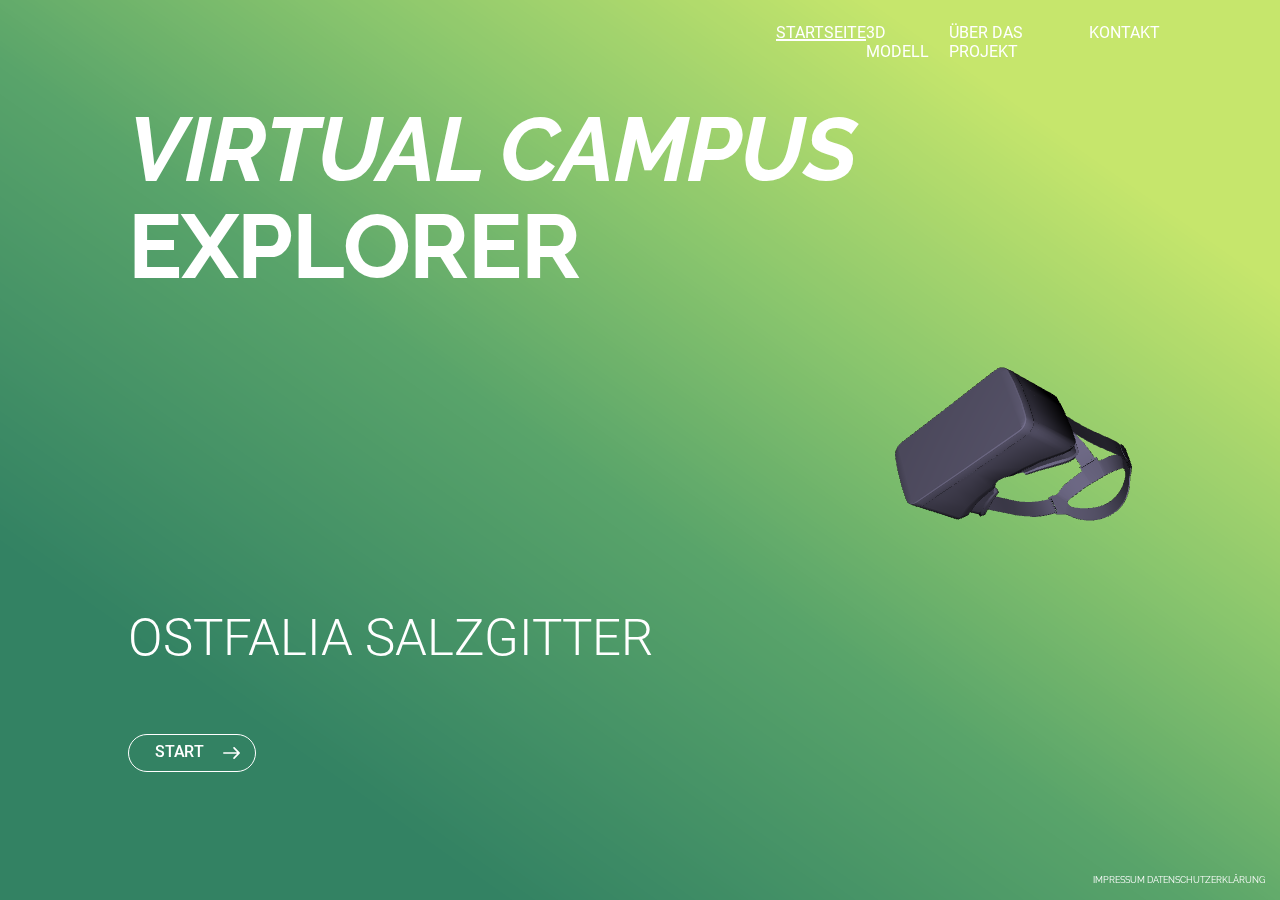
<file: index.html>
<!DOCTYPE html>
<html lang="en">

<head>
    <title>Virtual Campus Explorer Ostfalia Salzgitter</title>
    <meta charset="utf-8">
    <meta name="viewport" content="width=device-width, user-scalable=no, initial-scale=1">
    <meta itemprop="name" content="Virtual Campus Explorer">
    <meta itemprop="description" content="Virtual Campus Explorer - Ostfalia Salzgitter">
    <meta itemprop="image" content="033.png">
    <meta name="description" content="Virtual Campus Explorer - Ostfalia Salzgitter" />

    <link rel="icon" type="image/png" href="/assets/LogoCamp.png">

    <style>
/* raleway-300 - latin */
@font-face {
  font-family: 'Raleway';
  font-style: normal;
  font-weight: 300;
  src: url('fonts/raleway-v22-latin-300.eot'); /* IE9 Compat Modes */
  src: local(''),
       url('fonts/raleway-v22-latin-300.eot?#iefix') format('embedded-opentype'), /* IE6-IE8 */
       url('fonts/raleway-v22-latin-300.woff2') format('woff2'), /* Super Modern Browsers */
       url('fonts/raleway-v22-latin-300.woff') format('woff'), /* Modern Browsers */
       url('fonts/raleway-v22-latin-300.ttf') format('truetype'), /* Safari, Android, iOS */
       url('fonts/raleway-v22-latin-300.svg#Raleway') format('svg'); /* Legacy iOS */
}

/* raleway-regular - latin */
@font-face {
  font-family: 'Raleway';
  font-style: normal;
  font-weight: 400;
  src: url('fonts/raleway-v22-latin-regular.eot'); /* IE9 Compat Modes */
  src: local(''),
       url('fonts/raleway-v22-latin-regular.eot?#iefix') format('embedded-opentype'), /* IE6-IE8 */
       url('fonts/raleway-v22-latin-regular.woff2') format('woff2'), /* Super Modern Browsers */
       url('fonts/raleway-v22-latin-regular.woff') format('woff'), /* Modern Browsers */
       url('fonts/raleway-v22-latin-regular.ttf') format('truetype'), /* Safari, Android, iOS */
       url('fonts/raleway-v22-latin-regular.svg#Raleway') format('svg'); /* Legacy iOS */
}

/* raleway-500 - latin */
@font-face {
  font-family: 'Raleway';
  font-style: normal;
  font-weight: 500;
  src: url('fonts/raleway-v22-latin-500.eot'); /* IE9 Compat Modes */
  src: local(''),
       url('fonts/raleway-v22-latin-500.eot?#iefix') format('embedded-opentype'), /* IE6-IE8 */
       url('fonts/raleway-v22-latin-500.woff2') format('woff2'), /* Super Modern Browsers */
       url('fonts/raleway-v22-latin-500.woff') format('woff'), /* Modern Browsers */
       url('fonts/raleway-v22-latin-500.ttf') format('truetype'), /* Safari, Android, iOS */
       url('fonts/raleway-v22-latin-500.svg#Raleway') format('svg'); /* Legacy iOS */
}

/* raleway-600 - latin */
@font-face {
  font-family: 'Raleway';
  font-style: normal;
  font-weight: 600;
  src: url('fonts/raleway-v22-latin-600.eot'); /* IE9 Compat Modes */
  src: local(''),
       url('fonts/raleway-v22-latin-600.eot?#iefix') format('embedded-opentype'), /* IE6-IE8 */
       url('fonts/raleway-v22-latin-600.woff2') format('woff2'), /* Super Modern Browsers */
       url('fonts/raleway-v22-latin-600.woff') format('woff'), /* Modern Browsers */
       url('fonts/raleway-v22-latin-600.ttf') format('truetype'), /* Safari, Android, iOS */
       url('fonts/raleway-v22-latin-600.svg#Raleway') format('svg'); /* Legacy iOS */
}

/* raleway-700 - latin */
@font-face {
  font-family: 'Raleway';
  font-style: normal;
  font-weight: 700;
  src: url('fonts/raleway-v22-latin-700.eot'); /* IE9 Compat Modes */
  src: local(''),
       url('fonts/raleway-v22-latin-700.eot?#iefix') format('embedded-opentype'), /* IE6-IE8 */
       url('fonts/raleway-v22-latin-700.woff2') format('woff2'), /* Super Modern Browsers */
       url('fonts/raleway-v22-latin-700.woff') format('woff'), /* Modern Browsers */
       url('fonts/raleway-v22-latin-700.ttf') format('truetype'), /* Safari, Android, iOS */
       url('fonts/raleway-v22-latin-700.svg#Raleway') format('svg'); /* Legacy iOS */
}

/* raleway-300italic - latin */
@font-face {
  font-family: 'Raleway';
  font-style: italic;
  font-weight: 300;
  src: url('fonts/raleway-v22-latin-300italic.eot'); /* IE9 Compat Modes */
  src: local(''),
       url('fonts/raleway-v22-latin-300italic.eot?#iefix') format('embedded-opentype'), /* IE6-IE8 */
       url('fonts/raleway-v22-latin-300italic.woff2') format('woff2'), /* Super Modern Browsers */
       url('fonts/raleway-v22-latin-300italic.woff') format('woff'), /* Modern Browsers */
       url('fonts/raleway-v22-latin-300italic.ttf') format('truetype'), /* Safari, Android, iOS */
       url('fonts/raleway-v22-latin-300italic.svg#Raleway') format('svg'); /* Legacy iOS */
}

/* raleway-italic - latin */
@font-face {
  font-family: 'Raleway';
  font-style: italic;
  font-weight: 400;
  src: url('fonts/raleway-v22-latin-italic.eot'); /* IE9 Compat Modes */
  src: local(''),
       url('fonts/raleway-v22-latin-italic.eot?#iefix') format('embedded-opentype'), /* IE6-IE8 */
       url('fonts/raleway-v22-latin-italic.woff2') format('woff2'), /* Super Modern Browsers */
       url('fonts/raleway-v22-latin-italic.woff') format('woff'), /* Modern Browsers */
       url('fonts/raleway-v22-latin-italic.ttf') format('truetype'), /* Safari, Android, iOS */
       url('fonts/raleway-v22-latin-italic.svg#Raleway') format('svg'); /* Legacy iOS */
}

/* raleway-500italic - latin */
@font-face {
  font-family: 'Raleway';
  font-style: italic;
  font-weight: 500;
  src: url('fonts/raleway-v22-latin-500italic.eot'); /* IE9 Compat Modes */
  src: local(''),
       url('fonts/raleway-v22-latin-500italic.eot?#iefix') format('embedded-opentype'), /* IE6-IE8 */
       url('fonts/raleway-v22-latin-500italic.woff2') format('woff2'), /* Super Modern Browsers */
       url('fonts/raleway-v22-latin-500italic.woff') format('woff'), /* Modern Browsers */
       url('fonts/raleway-v22-latin-500italic.ttf') format('truetype'), /* Safari, Android, iOS */
       url('fonts/raleway-v22-latin-500italic.svg#Raleway') format('svg'); /* Legacy iOS */
}

/* raleway-600italic - latin */
@font-face {
  font-family: 'Raleway';
  font-style: italic;
  font-weight: 600;
  src: url('fonts/raleway-v22-latin-600italic.eot'); /* IE9 Compat Modes */
  src: local(''),
       url('fonts/raleway-v22-latin-600italic.eot?#iefix') format('embedded-opentype'), /* IE6-IE8 */
       url('fonts/raleway-v22-latin-600italic.woff2') format('woff2'), /* Super Modern Browsers */
       url('fonts/raleway-v22-latin-600italic.woff') format('woff'), /* Modern Browsers */
       url('fonts/raleway-v22-latin-600italic.ttf') format('truetype'), /* Safari, Android, iOS */
       url('fonts/raleway-v22-latin-600italic.svg#Raleway') format('svg'); /* Legacy iOS */
}

/* raleway-700italic - latin */
@font-face {
  font-family: 'Raleway';
  font-style: italic;
  font-weight: 700;
  src: url('fonts/raleway-v22-latin-700italic.eot'); /* IE9 Compat Modes */
  src: local(''),
       url('fonts/raleway-v22-latin-700italic.eot?#iefix') format('embedded-opentype'), /* IE6-IE8 */
       url('fonts/raleway-v22-latin-700italic.woff2') format('woff2'), /* Super Modern Browsers */
       url('fonts/raleway-v22-latin-700italic.woff') format('woff'), /* Modern Browsers */
       url('fonts/raleway-v22-latin-700italic.ttf') format('truetype'), /* Safari, Android, iOS */
       url('fonts/raleway-v22-latin-700italic.svg#Raleway') format('svg'); /* Legacy iOS */
}
/* roboto-100 - latin */
@font-face {
  font-family: 'Roboto';
  font-style: normal;
  font-weight: 100;
  src: url('fonts/roboto-v29-latin-100.eot'); /* IE9 Compat Modes */
  src: local(''),
       url('fonts/roboto-v29-latin-100.eot?#iefix') format('embedded-opentype'), /* IE6-IE8 */
       url('fonts/roboto-v29-latin-100.woff2') format('woff2'), /* Super Modern Browsers */
       url('fonts/roboto-v29-latin-100.woff') format('woff'), /* Modern Browsers */
       url('fonts/roboto-v29-latin-100.ttf') format('truetype'), /* Safari, Android, iOS */
       url('fonts/roboto-v29-latin-100.svg#Roboto') format('svg'); /* Legacy iOS */
}

/* roboto-100italic - latin */
@font-face {
  font-family: 'Roboto';
  font-style: italic;
  font-weight: 100;
  src: url('fonts/roboto-v29-latin-100italic.eot'); /* IE9 Compat Modes */
  src: local(''),
       url('fonts/roboto-v29-latin-100italic.eot?#iefix') format('embedded-opentype'), /* IE6-IE8 */
       url('fonts/roboto-v29-latin-100italic.woff2') format('woff2'), /* Super Modern Browsers */
       url('fonts/roboto-v29-latin-100italic.woff') format('woff'), /* Modern Browsers */
       url('fonts/roboto-v29-latin-100italic.ttf') format('truetype'), /* Safari, Android, iOS */
       url('fonts/roboto-v29-latin-100italic.svg#Roboto') format('svg'); /* Legacy iOS */
}

/* roboto-300 - latin */
@font-face {
  font-family: 'Roboto';
  font-style: normal;
  font-weight: 300;
  src: url('fonts/roboto-v29-latin-300.eot'); /* IE9 Compat Modes */
  src: local(''),
       url('fonts/roboto-v29-latin-300.eot?#iefix') format('embedded-opentype'), /* IE6-IE8 */
       url('fonts/roboto-v29-latin-300.woff2') format('woff2'), /* Super Modern Browsers */
       url('fonts/roboto-v29-latin-300.woff') format('woff'), /* Modern Browsers */
       url('fonts/roboto-v29-latin-300.ttf') format('truetype'), /* Safari, Android, iOS */
       url('fonts/roboto-v29-latin-300.svg#Roboto') format('svg'); /* Legacy iOS */
}

/* roboto-300italic - latin */
@font-face {
  font-family: 'Roboto';
  font-style: italic;
  font-weight: 300;
  src: url('fonts/roboto-v29-latin-300italic.eot'); /* IE9 Compat Modes */
  src: local(''),
       url('fonts/roboto-v29-latin-300italic.eot?#iefix') format('embedded-opentype'), /* IE6-IE8 */
       url('fonts/roboto-v29-latin-300italic.woff2') format('woff2'), /* Super Modern Browsers */
       url('fonts/roboto-v29-latin-300italic.woff') format('woff'), /* Modern Browsers */
       url('fonts/roboto-v29-latin-300italic.ttf') format('truetype'), /* Safari, Android, iOS */
       url('fonts/roboto-v29-latin-300italic.svg#Roboto') format('svg'); /* Legacy iOS */
}

/* roboto-regular - latin */
@font-face {
  font-family: 'Roboto';
  font-style: normal;
  font-weight: 400;
  src: url('fonts/roboto-v29-latin-regular.eot'); /* IE9 Compat Modes */
  src: local(''),
       url('fonts/roboto-v29-latin-regular.eot?#iefix') format('embedded-opentype'), /* IE6-IE8 */
       url('fonts/roboto-v29-latin-regular.woff2') format('woff2'), /* Super Modern Browsers */
       url('fonts/roboto-v29-latin-regular.woff') format('woff'), /* Modern Browsers */
       url('fonts/roboto-v29-latin-regular.ttf') format('truetype'), /* Safari, Android, iOS */
       url('fonts/roboto-v29-latin-regular.svg#Roboto') format('svg'); /* Legacy iOS */
}

/* roboto-italic - latin */
@font-face {
  font-family: 'Roboto';
  font-style: italic;
  font-weight: 400;
  src: url('fonts/roboto-v29-latin-italic.eot'); /* IE9 Compat Modes */
  src: local(''),
       url('fonts/roboto-v29-latin-italic.eot?#iefix') format('embedded-opentype'), /* IE6-IE8 */
       url('fonts/roboto-v29-latin-italic.woff2') format('woff2'), /* Super Modern Browsers */
       url('fonts/roboto-v29-latin-italic.woff') format('woff'), /* Modern Browsers */
       url('fonts/roboto-v29-latin-italic.ttf') format('truetype'), /* Safari, Android, iOS */
       url('fonts/roboto-v29-latin-italic.svg#Roboto') format('svg'); /* Legacy iOS */
}

/* roboto-500 - latin */
@font-face {
  font-family: 'Roboto';
  font-style: normal;
  font-weight: 500;
  src: url('fonts/roboto-v29-latin-500.eot'); /* IE9 Compat Modes */
  src: local(''),
       url('fonts/roboto-v29-latin-500.eot?#iefix') format('embedded-opentype'), /* IE6-IE8 */
       url('fonts/roboto-v29-latin-500.woff2') format('woff2'), /* Super Modern Browsers */
       url('fonts/roboto-v29-latin-500.woff') format('woff'), /* Modern Browsers */
       url('fonts/roboto-v29-latin-500.ttf') format('truetype'), /* Safari, Android, iOS */
       url('fonts/roboto-v29-latin-500.svg#Roboto') format('svg'); /* Legacy iOS */
}

/* roboto-500italic - latin */
@font-face {
  font-family: 'Roboto';
  font-style: italic;
  font-weight: 500;
  src: url('fonts/roboto-v29-latin-500italic.eot'); /* IE9 Compat Modes */
  src: local(''),
       url('fonts/roboto-v29-latin-500italic.eot?#iefix') format('embedded-opentype'), /* IE6-IE8 */
       url('fonts/roboto-v29-latin-500italic.woff2') format('woff2'), /* Super Modern Browsers */
       url('fonts/roboto-v29-latin-500italic.woff') format('woff'), /* Modern Browsers */
       url('fonts/roboto-v29-latin-500italic.ttf') format('truetype'), /* Safari, Android, iOS */
       url('fonts/roboto-v29-latin-500italic.svg#Roboto') format('svg'); /* Legacy iOS */
}

/* roboto-700italic - latin */
@font-face {
  font-family: 'Roboto';
  font-style: italic;
  font-weight: 700;
  src: url('fonts/roboto-v29-latin-700italic.eot'); /* IE9 Compat Modes */
  src: local(''),
       url('fonts/roboto-v29-latin-700italic.eot?#iefix') format('embedded-opentype'), /* IE6-IE8 */
       url('fonts/roboto-v29-latin-700italic.woff2') format('woff2'), /* Super Modern Browsers */
       url('fonts/roboto-v29-latin-700italic.woff') format('woff'), /* Modern Browsers */
       url('fonts/roboto-v29-latin-700italic.ttf') format('truetype'), /* Safari, Android, iOS */
       url('fonts/roboto-v29-latin-700italic.svg#Roboto') format('svg'); /* Legacy iOS */
}

        body {
            margin: 0;
            background-color: #000;
            color: #fff;
            font-family: 'Roboto', sans-serif;
            overflow: hidden; /* disable scrolling / rubberband effect on mobile */
        }

        canvas {
            display: block;
            position: absolute;
            outline:0;
        }
        #start {
            position: absolute;
            width: 10vw;
            height: 3vw;
            left: 10vw;
            bottom: 10vw;
            background-color: transparent;
            /* background-color: rgba(213, 252, 121, 0.5); */
            /* color: rgba(47, 62, 91, 1); */
            color: rgba(255, 255, 255, 1);
            border: 0.052vw solid;
            border-radius: 1.667vw; 
            
            font-family: Roboto;
            font-size: 1.250vw;
            font-style: normal;
            font-weight: 500;
            line-height: 1.458vw;
            letter-spacing: -0.004em;
            text-align: left;
            cursor: pointer;
        }
        #start:hover{
            background-color: rgba(255, 255, 255, 0.145);
        }
        h1{
            margin: 0px;
            padding: 0px;
            font-family: Raleway;
            font-style: normal;
            font-weight: bold;
            font-size: 7vw;
            line-height: 108%;
            /* or 156px */
            letter-spacing: -0.015em;
            text-transform: capitalize;
            /* color: #2F3E5B; */
            color: rgba(255, 255, 255, 1);
        }
        h2{
            margin: 0px;
            padding: 0px;
            font-family: Roboto;
            font-style: normal;
            font-weight: 300;
            font-size: 4vw;
            line-height: 4.896vw;
            text-transform: capitalize;
            /* color: #2F3E5B; */
            color: rgba(255, 255, 255, 1);
        }
        #HeadLine {
            position: absolute;
            text-align: left;
            margin-top: 8vw;
            margin-left: 10vw;
            padding: 0px;
        }
        #SubHeadLine {
            position: absolute;
            text-align: left;
            margin-left: 10vw;
            bottom: 18vw;
        }
        a{
            text-decoration: none;
            color: white;
        }
        .navContainer{
            position: absolute;
            z-index: 1;
            top: 1.823vw;
            right: 9.375vw;
            height: 1vw;
            width: 30vw;
            display: flex;
            justify-content: space-between;
            /* background-color: rgba(150, 230, 161, 0.3); */
            }
        .home{
            text-decoration: underline;
            text-decoration-thickness: 2px;
            }
         .home:hover{
            cursor: default;
            }
         .about{
            text-decoration: none;
            text-decoration-thickness: 2px;
            }
         .about:hover{
            cursor: pointer;
            text-decoration: underline;
            }
         .contact{
            text-decoration: none;
            text-decoration-thickness: 2px;
            }
         .contact:hover{
            text-decoration: underline;
            cursor: pointer;
            }
        .dreiD{
            text-decoration: none;
            text-decoration-thickness: 2px;
            }
        .dreiD:hover{
            text-decoration: underline;
            cursor: pointer;
            }
        * {
            /* disable on touch highlights of html elements, especially on mobile! */
            -webkit-tap-highlight-color: transparent;
            -webkit-touch-callout: none;
            -webkit-user-select: none;
            -moz-user-select: none;
            -ms-user-select: none;
            user-select: none;
        }

        footer {
            position: absolute;
            bottom: 0;
            left: 0;
            box-sizing: border-box;
            width: 100vw;
            padding: 15px;
            text-align: right;
            font-size: 0.7vw;
            color: var(--highlight-color);
            font-family: raleway;
            font-weight: 400;
        }

        footer a,
        footer a:active {
            color: var(--highlight-color);
        }
        .impressum{
            text-align: end;
        }
        .impressum:hover{
            text-decoration: underline;

        }
        .copyright-text{
            position:absolute;
            text-align: start;
            margin: 0px;
        }
        .carl:hover{
            text-decoration: underline;
        }

    </style>

</head>

<body>
    <canvas id="glcanvas" width="100vw" height="100vh" tabindex="1"></canvas>
    <button id="start" onclick="window.location.href = 'main.html'">&nbsp;&nbsp;&nbsp;&nbsp;&nbsp;START 
        <img src="assets/Vector (Stroke).svg" style="float:right;margin-right:0.667vw;margin-top: 0.25vw; width: 1.35vw; height: auto;">
    </button>
    <div id="HeadLine">
            <h1><i>VIRTUAL CAMPUS</i><br>EXPLORER</h1>
        </div>
        <div id="SubHeadLine">
            <h2>OSTFALIA SALZGITTER</h2>
        </div>
        <div class="navContainer">
            <a class="home" href="index.html">STARTSEITE</a>
            <a class="dreiD" href="main.html">3D MODELL</a>
            <a class="about" href="about.html">ÜBER DAS PROJEKT</a>
            <a class="contact" href="contact.html">KONTAKT</a>
            </div>
    <footer>
        <a class="impressum" href="impressum.html">IMPRESSUM</a> <a class="impressum" href="datenschutz.html">DATENSCHUTZERKLÄRUNG</a>
    </footer>

    <libs/>
    <script type="text/javascript" src="js/patch.js" async></script>
    <corelibs/>

    <script>

        // disable rubberband effect on mobile devices
        document.getElementById('glcanvas').addEventListener('touchmove', (e)=>{ e.preventDefault(); }, false);


        function patchInitialized(patch) {
            // You can now access the patch object (patch), register variable watchers and so on
        }

        function patchFinishedLoading(patch) {
            // The patch is ready now, all assets have been loaded
        }

        document.addEventListener('CABLES.jsLoaded', function (event) {
            CABLES.patch = new CABLES.Patch({
                patch: CABLES.exportedPatch,
                prefixAssetPath: '',
                glCanvasId: 'glcanvas',
                glCanvasResizeToWindow: true,
                onPatchLoaded: patchInitialized,
                onFinishedLoading: patchFinishedLoading,
            });
        });
    </script>
</body>

</html>
</file>
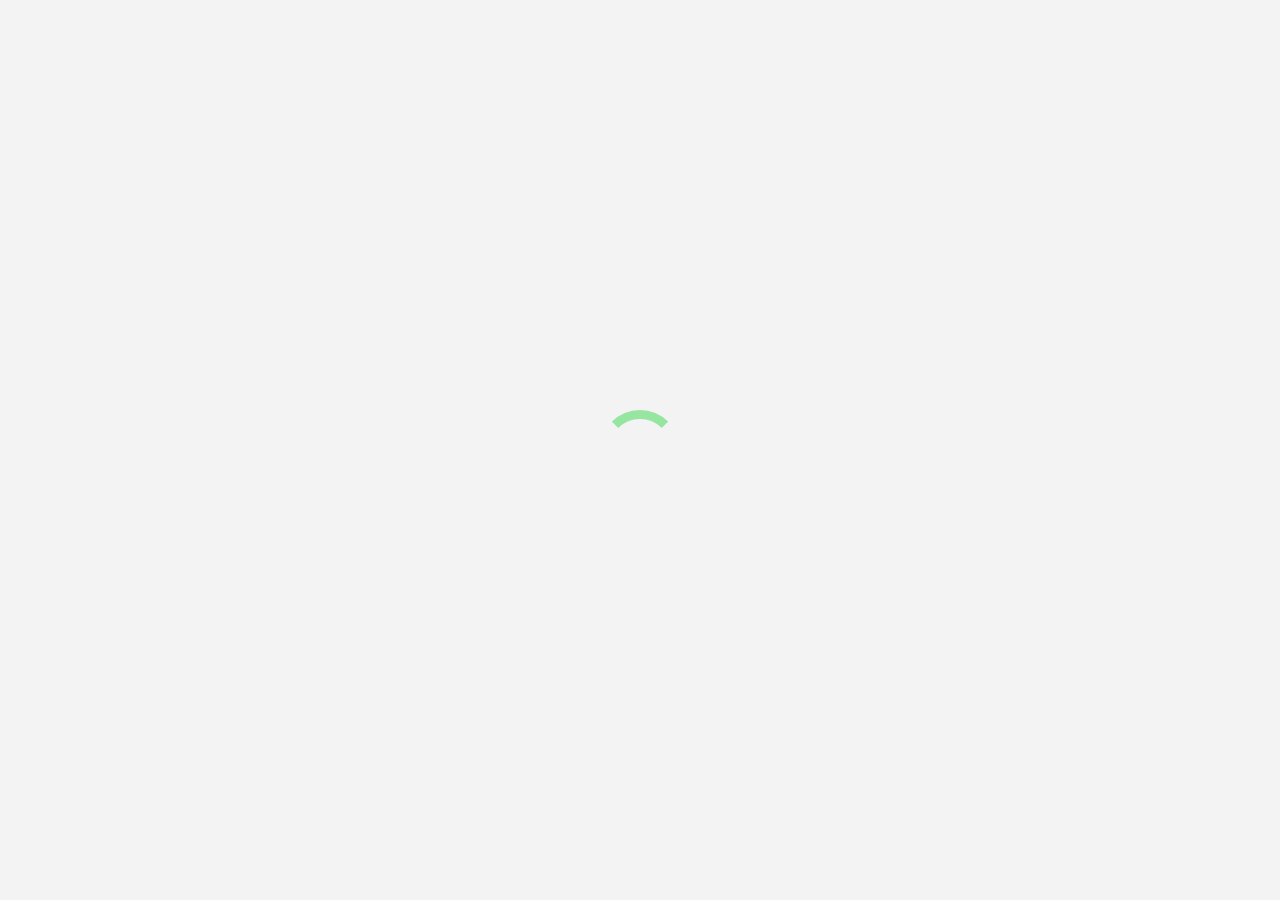
<file: contact.html>
<html>

<head>
  <meta charset="UTF-8">
  <title>Virtual Campus Explorer Ostfalia</title>
  <meta name="description" content="KONTAKT" />
  <meta name="author" content="Carl Voigt" />
  <meta name="viewport" content="width=device-width, initial-scale=1">

  <script src="main.js"></script>
  <link rel="stylesheet" href="style.css">
  <link rel="icon" type="image/png" href="/assets/LogoCamp.png">
</head>

<body onload="loadFunction();">
  <header>
    <div class="navContainer">
        <a class="home" href="index.html" >STARTSEITE</a>
        <a class="dreiD" href="main.html" >3D MODELL</a>
        <a class="about" href="about.html" >ÜBER DAS PROJEKT</a>
        <a class="contact" href="contact.html" style="text-decoration: underline; text-decoration-thickness: 2px;">KONTAKT</a>
        </div>
        <h2 id="headAbout">Kontakt</h2>
        
        <img id="Logo01" src="assets/LogoCamp.png" onclick="window.location.href = 'index.html'"> 
    </header> 

    <div class="contactContainer">
      <h1>Carl Voigt</h1>
    <a class="contact-links" href="https://carlvoigt.de/index.html">Website <img src="assets/Vector (Stroke).svg"></a><br>
    <a class="contact-links" href="mailto:hello@carlvoigt.de">E-Mail <img src="assets/Vector (Stroke).svg"></a><br>
      <h1>Prof. Dipl.-Ing. Klaus Neuburg</h1>
    <a class="contact-links" href="https://www.klausneuburg.de/">Website <img src="assets/Vector (Stroke).svg"></a><br>
    <a class="contact-links" href="mailto:k.neuburg@ostfalia.de">E-Mail <img src="assets/Vector (Stroke).svg"></a><br>
    <h1>Ostfalia Hochschule</h1>
     <a class="contact-links" href="https://www.ostfalia.de/cms/de/">Website <img src="assets/Vector (Stroke).svg"></a><br>
    <a class="contact-links" href="mailto:info@ostfalia.de">E-Mail <img src="assets/Vector (Stroke).svg"></a><br> 

    </div>
    <div id="loaderContainer">
        <div id="loadingScreen"></div> 
        <div class="loader"></div>
      </div>
      <footer>
        <a class="impressum" href="impressum.html" style="margin-top: 0vw;">IMPRESSUM</a>  <a class="datenschutz" href="datenschutz.html">DATENSCHUTZERKLÄRUNG</a>
      </footer>
        
</body>
<script src="script.js"></script>
</html>
</file>
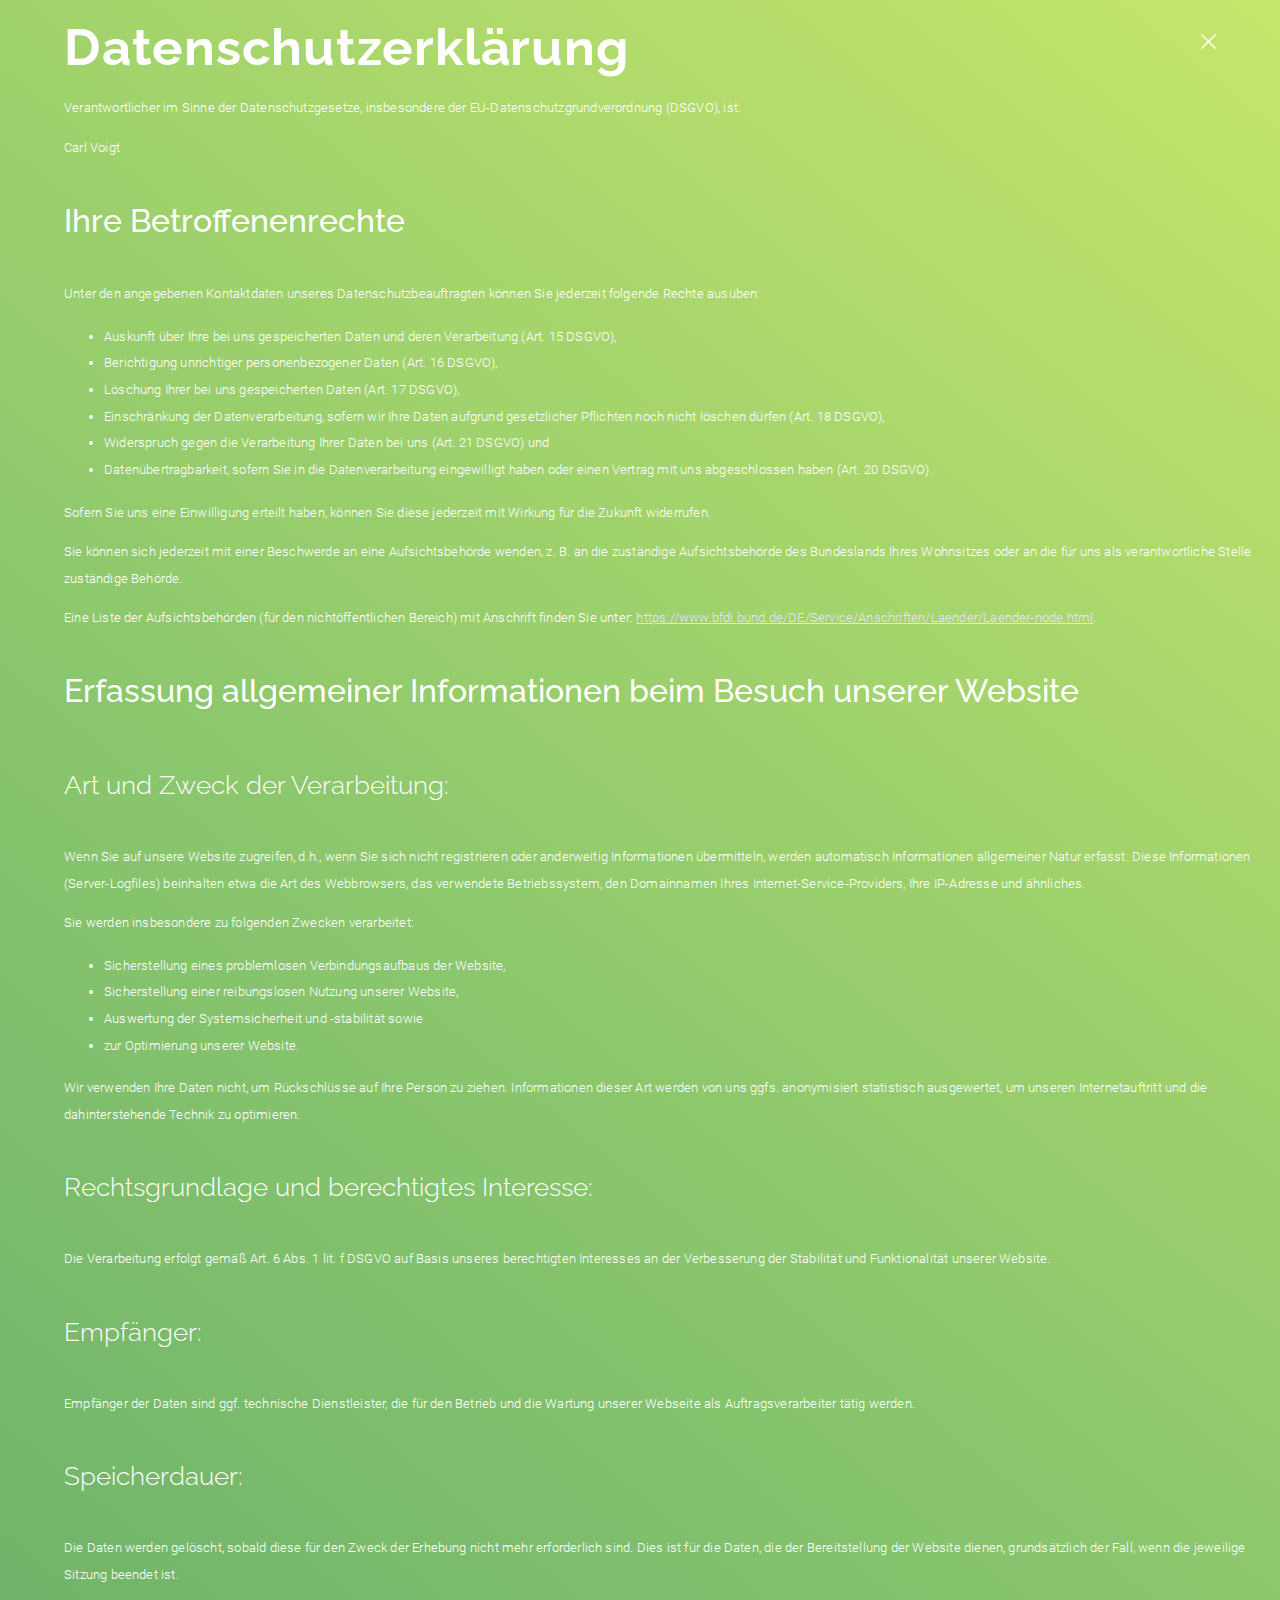
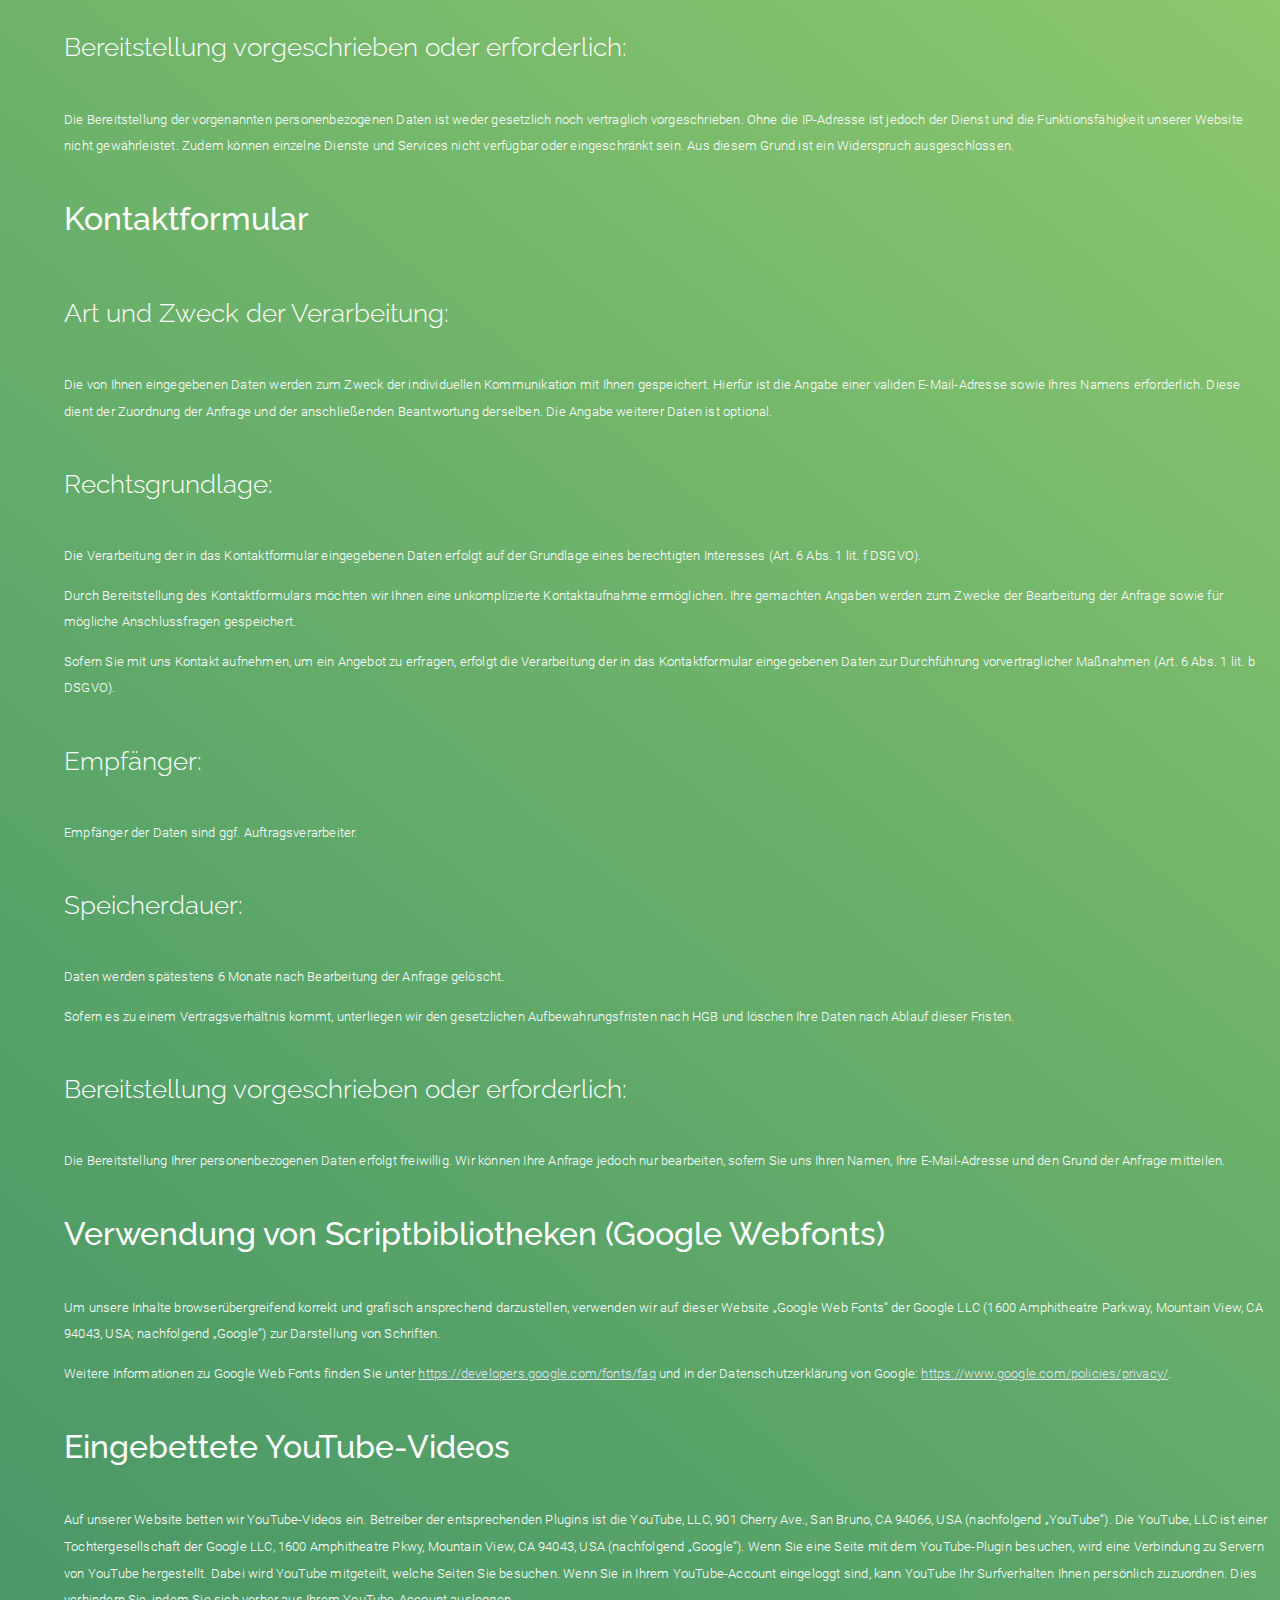
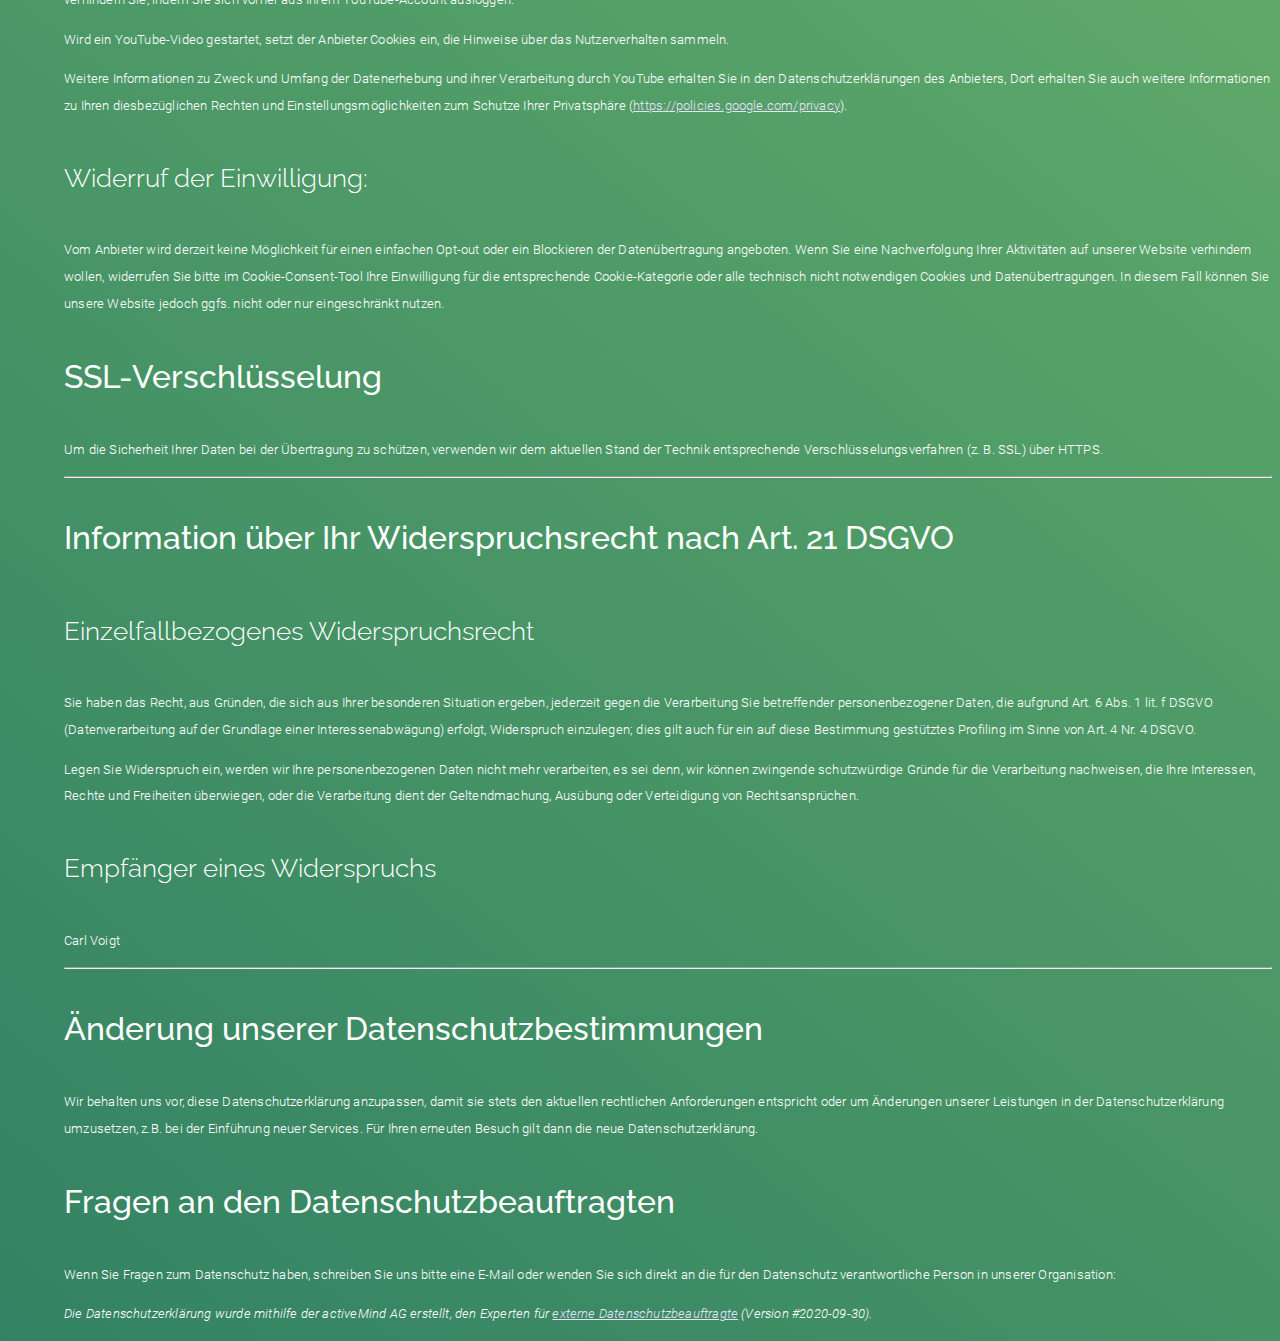
<file: datenschutz.html>
<!DOCTYPE html>
<html lang="en">
<head>
    <meta charset="UTF-8">
    <meta http-equiv="X-UA-Compatible" content="IE=edge">
    <meta name="viewport" content="width=device-width, initial-scale=1.0">
    <title>Datenschutz</title>
    <link rel="stylesheet" href="style2.css">
</head>
<body>
    <header>
        <nav>	
            <a href="index.html">
                <img src="assets/X.png" style="width:1.146vw; height: auto;">
            </a>
            
            </nav>
           
        </header> 
    <h1>Datenschutzerklärung</h1>
<p>Verantwortlicher im Sinne der Datenschutzgesetze, insbesondere der EU-Datenschutzgrundverordnung (DSGVO), ist:</p>
<p>Carl Voigt</p>
<h2>Ihre Betroffenenrechte</h2>
<p>Unter den angegebenen Kontaktdaten unseres Datenschutzbeauftragten können Sie jederzeit folgende Rechte ausüben:</p>
<ul>
<li>Auskunft über Ihre bei uns gespeicherten Daten und deren Verarbeitung (Art. 15 DSGVO),</li>
<li>Berichtigung unrichtiger personenbezogener Daten (Art. 16 DSGVO),</li>
<li>Löschung Ihrer bei uns gespeicherten Daten (Art. 17 DSGVO),</li>
<li>Einschränkung der Datenverarbeitung, sofern wir Ihre Daten aufgrund gesetzlicher Pflichten noch nicht löschen dürfen (Art. 18 DSGVO),</li>
<li>Widerspruch gegen die Verarbeitung Ihrer Daten bei uns (Art. 21 DSGVO) und</li>
<li>Datenübertragbarkeit, sofern Sie in die Datenverarbeitung eingewilligt haben oder einen Vertrag mit uns abgeschlossen haben (Art. 20 DSGVO).</li>
</ul>
<p>Sofern Sie uns eine Einwilligung erteilt haben, können Sie diese jederzeit mit Wirkung für die Zukunft widerrufen.</p>
<p>Sie können sich jederzeit mit einer Beschwerde an eine Aufsichtsbehörde wenden, z. B. an die zuständige Aufsichtsbehörde des Bundeslands Ihres Wohnsitzes oder an die für uns als verantwortliche Stelle zuständige Behörde.</p>
<p>Eine Liste der Aufsichtsbehörden (für den nichtöffentlichen Bereich) mit Anschrift finden Sie unter: <a href="https://www.bfdi.bund.de/DE/Service/Anschriften/Laender/Laender-node.html" target="_blank" rel="noopener nofollow">https://www.bfdi.bund.de/DE/Service/Anschriften/Laender/Laender-node.html</a>.</p>
<p></p><h2>Erfassung allgemeiner Informationen beim Besuch unserer Website</h2>
<h3>Art und Zweck der Verarbeitung:</h3>
<p>Wenn Sie auf unsere Website zugreifen, d.h., wenn Sie sich nicht registrieren oder anderweitig Informationen übermitteln, werden automatisch Informationen allgemeiner Natur erfasst. Diese Informationen (Server-Logfiles) beinhalten etwa die Art des Webbrowsers, das verwendete Betriebssystem, den Domainnamen Ihres Internet-Service-Providers, Ihre IP-Adresse und ähnliches. </p>
<p>Sie werden insbesondere zu folgenden Zwecken verarbeitet:</p>
<ul>
<li>Sicherstellung eines problemlosen Verbindungsaufbaus der Website,</li>
<li>Sicherstellung einer reibungslosen Nutzung unserer Website,</li>
<li>Auswertung der Systemsicherheit und -stabilität sowie</li>
<li>zur Optimierung unserer Website.</li>
</ul>
<p>Wir verwenden Ihre Daten nicht, um Rückschlüsse auf Ihre Person zu ziehen. Informationen dieser Art werden von uns ggfs. anonymisiert statistisch ausgewertet, um unseren Internetauftritt und die dahinterstehende Technik zu optimieren. </p>
<h3>Rechtsgrundlage und berechtigtes Interesse:</h3>
<p>Die Verarbeitung erfolgt gemäß Art. 6 Abs. 1 lit. f DSGVO auf Basis unseres berechtigten Interesses an der Verbesserung der Stabilität und Funktionalität unserer Website.</p>
<h3>Empfänger:</h3>
<p>Empfänger der Daten sind ggf. technische Dienstleister, die für den Betrieb und die Wartung unserer Webseite als Auftragsverarbeiter tätig werden.</p>
<p></p><h3>Speicherdauer:</h3>
<p>Die Daten werden gelöscht, sobald diese für den Zweck der Erhebung nicht mehr erforderlich sind. Dies ist für die Daten, die der Bereitstellung der Website dienen, grundsätzlich der Fall, wenn die jeweilige Sitzung beendet ist. </p>
<p></p><h3>Bereitstellung vorgeschrieben oder erforderlich:</h3>
<p>Die Bereitstellung der vorgenannten personenbezogenen Daten ist weder gesetzlich noch vertraglich vorgeschrieben. Ohne die IP-Adresse ist jedoch der Dienst und die Funktionsfähigkeit unserer Website nicht gewährleistet. Zudem können einzelne Dienste und Services nicht verfügbar oder eingeschränkt sein. Aus diesem Grund ist ein Widerspruch ausgeschlossen. </p>
<p></p><h2>Kontaktformular</h2>
<h3>Art und Zweck der Verarbeitung:</h3>
<p>Die von Ihnen eingegebenen Daten werden zum Zweck der individuellen Kommunikation mit Ihnen gespeichert. Hierfür ist die Angabe einer validen E-Mail-Adresse sowie Ihres Namens erforderlich. Diese dient der Zuordnung der Anfrage und der anschließenden Beantwortung derselben. Die Angabe weiterer Daten ist optional.</p>
<h3>Rechtsgrundlage:</h3>
<p>Die Verarbeitung der in das Kontaktformular eingegebenen Daten erfolgt auf der Grundlage eines berechtigten Interesses (Art. 6 Abs. 1 lit. f DSGVO).</p>
<p>Durch Bereitstellung des Kontaktformulars möchten wir Ihnen eine unkomplizierte Kontaktaufnahme ermöglichen. Ihre gemachten Angaben werden zum Zwecke der Bearbeitung der Anfrage sowie für mögliche Anschlussfragen gespeichert.</p>
<p>Sofern Sie mit uns Kontakt aufnehmen, um ein Angebot zu erfragen, erfolgt die Verarbeitung der in das Kontaktformular eingegebenen Daten zur Durchführung vorvertraglicher Maßnahmen (Art. 6 Abs. 1 lit. b DSGVO).</p>
<h3>Empfänger:</h3>
<p>Empfänger der Daten sind ggf. Auftragsverarbeiter.</p>
<p></p><h3>Speicherdauer:</h3>
<p>Daten werden spätestens 6 Monate nach Bearbeitung der Anfrage gelöscht.</p>
<p>Sofern es zu einem Vertragsverhältnis kommt, unterliegen wir den gesetzlichen Aufbewahrungsfristen nach HGB und löschen Ihre Daten nach Ablauf dieser Fristen. </p>
<h3>Bereitstellung vorgeschrieben oder erforderlich:</h3>
<p>Die Bereitstellung Ihrer personenbezogenen Daten erfolgt freiwillig. Wir können Ihre Anfrage jedoch nur bearbeiten, sofern Sie uns Ihren Namen, Ihre E-Mail-Adresse und den Grund der Anfrage mitteilen.</p>
<p></p><h2>Verwendung von Scriptbibliotheken (Google Webfonts)</h2>
<p>Um unsere Inhalte browserübergreifend korrekt und grafisch ansprechend darzustellen, verwenden wir auf dieser Website „Google Web Fonts“ der Google LLC (1600 Amphitheatre Parkway, Mountain View, CA 94043, USA; nachfolgend „Google“) zur Darstellung von Schriften.</p>
<p>Weitere Informationen zu Google Web Fonts finden Sie unter <a href="https://developers.google.com/fonts/faq" rel="noopener nofollow" target="_blank">https://developers.google.com/fonts/faq</a> und in der Datenschutzerklärung von Google: <a href="https://www.google.com/policies/privacy/" rel="noopener nofollow" target="_blank">https://www.google.com/policies/privacy/</a>.</p>
<p></p><h2>Eingebettete YouTube-Videos</h2>
<p>Auf unserer Website betten wir YouTube-Videos ein. Betreiber der entsprechenden Plugins ist die YouTube, LLC, 901 Cherry Ave., San Bruno, CA 94066, USA (nachfolgend „YouTube“). Die YouTube, LLC ist einer Tochtergesellschaft der Google LLC, 1600 Amphitheatre Pkwy, Mountain View, CA 94043, USA (nachfolgend „Google“). Wenn Sie eine Seite mit dem YouTube-Plugin besuchen, wird eine Verbindung zu Servern von YouTube hergestellt. Dabei wird YouTube mitgeteilt, welche Seiten Sie besuchen. Wenn Sie in Ihrem YouTube-Account eingeloggt sind, kann YouTube Ihr Surfverhalten Ihnen persönlich zuzuordnen. Dies verhindern Sie, indem Sie sich vorher aus Ihrem YouTube-Account ausloggen. </p>
<p>Wird ein YouTube-Video gestartet, setzt der Anbieter Cookies ein, die Hinweise über das Nutzerverhalten sammeln. </p>
<p>Weitere Informationen zu Zweck und Umfang der Datenerhebung und ihrer Verarbeitung durch YouTube erhalten Sie in den Datenschutzerklärungen des Anbieters, Dort erhalten Sie auch weitere Informationen zu Ihren diesbezüglichen Rechten und Einstellungsmöglichkeiten zum Schutze Ihrer Privatsphäre (<a href="https://policies.google.com/privacy">https://policies.google.com/privacy</a>). </p>
<h3>Widerruf der Einwilligung:</h3>
<p>Vom Anbieter wird derzeit keine Möglichkeit für einen einfachen Opt-out oder ein Blockieren der Datenübertragung angeboten. Wenn Sie eine Nachverfolgung Ihrer Aktivitäten auf unserer Website verhindern wollen, widerrufen Sie bitte im Cookie-Consent-Tool Ihre Einwilligung für die entsprechende Cookie-Kategorie oder alle technisch nicht notwendigen Cookies und Datenübertragungen. In diesem Fall können Sie unsere Website jedoch ggfs. nicht oder nur eingeschränkt nutzen.</p>
<p></p><h2>SSL-Verschlüsselung</h2>
<p>Um die Sicherheit Ihrer Daten bei der Übertragung zu schützen, verwenden wir dem aktuellen Stand der Technik entsprechende Verschlüsselungsverfahren (z. B. SSL) über HTTPS.</p>
<p></p><hr>
<h2>Information über Ihr Widerspruchsrecht nach Art. 21 DSGVO</h2>
<h3>Einzelfallbezogenes Widerspruchsrecht</h3>
<p>Sie haben das Recht, aus Gründen, die sich aus Ihrer besonderen Situation ergeben, jederzeit gegen die Verarbeitung Sie betreffender personenbezogener Daten, die aufgrund Art. 6 Abs. 1 lit. f DSGVO (Datenverarbeitung auf der Grundlage einer Interessenabwägung) erfolgt, Widerspruch einzulegen; dies gilt auch für ein auf diese Bestimmung gestütztes Profiling im Sinne von Art. 4 Nr. 4 DSGVO.</p>
<p>Legen Sie Widerspruch ein, werden wir Ihre personenbezogenen Daten nicht mehr verarbeiten, es sei denn, wir können zwingende schutzwürdige Gründe für die Verarbeitung nachweisen, die Ihre Interessen, Rechte und Freiheiten überwiegen, oder die Verarbeitung dient der Geltendmachung, Ausübung oder Verteidigung von Rechtsansprüchen.</p>
<h3>Empfänger eines Widerspruchs</h3>
<p>Carl Voigt</p>
<hr>
<h2>Änderung unserer Datenschutzbestimmungen</h2>
<p>Wir behalten uns vor, diese Datenschutzerklärung anzupassen, damit sie stets den aktuellen rechtlichen Anforderungen entspricht oder um Änderungen unserer Leistungen in der Datenschutzerklärung umzusetzen, z.B. bei der Einführung neuer Services. Für Ihren erneuten Besuch gilt dann die neue Datenschutzerklärung.</p>
<h2>Fragen an den Datenschutzbeauftragten</h2>
<p>Wenn Sie Fragen zum Datenschutz haben, schreiben Sie uns bitte eine E-Mail oder wenden Sie sich direkt an die für den Datenschutz verantwortliche Person in unserer Organisation:</p>
<p></p><p><em>Die Datenschutzerklärung wurde mithilfe der activeMind AG erstellt, den Experten für <a href="https://www.activemind.de/datenschutz/datenschutzbeauftragter/" target="_blank" rel="noopener">externe Datenschutzbeauftragte</a> (Version #2020-09-30).</em></p>

</body>
</html>
</file>
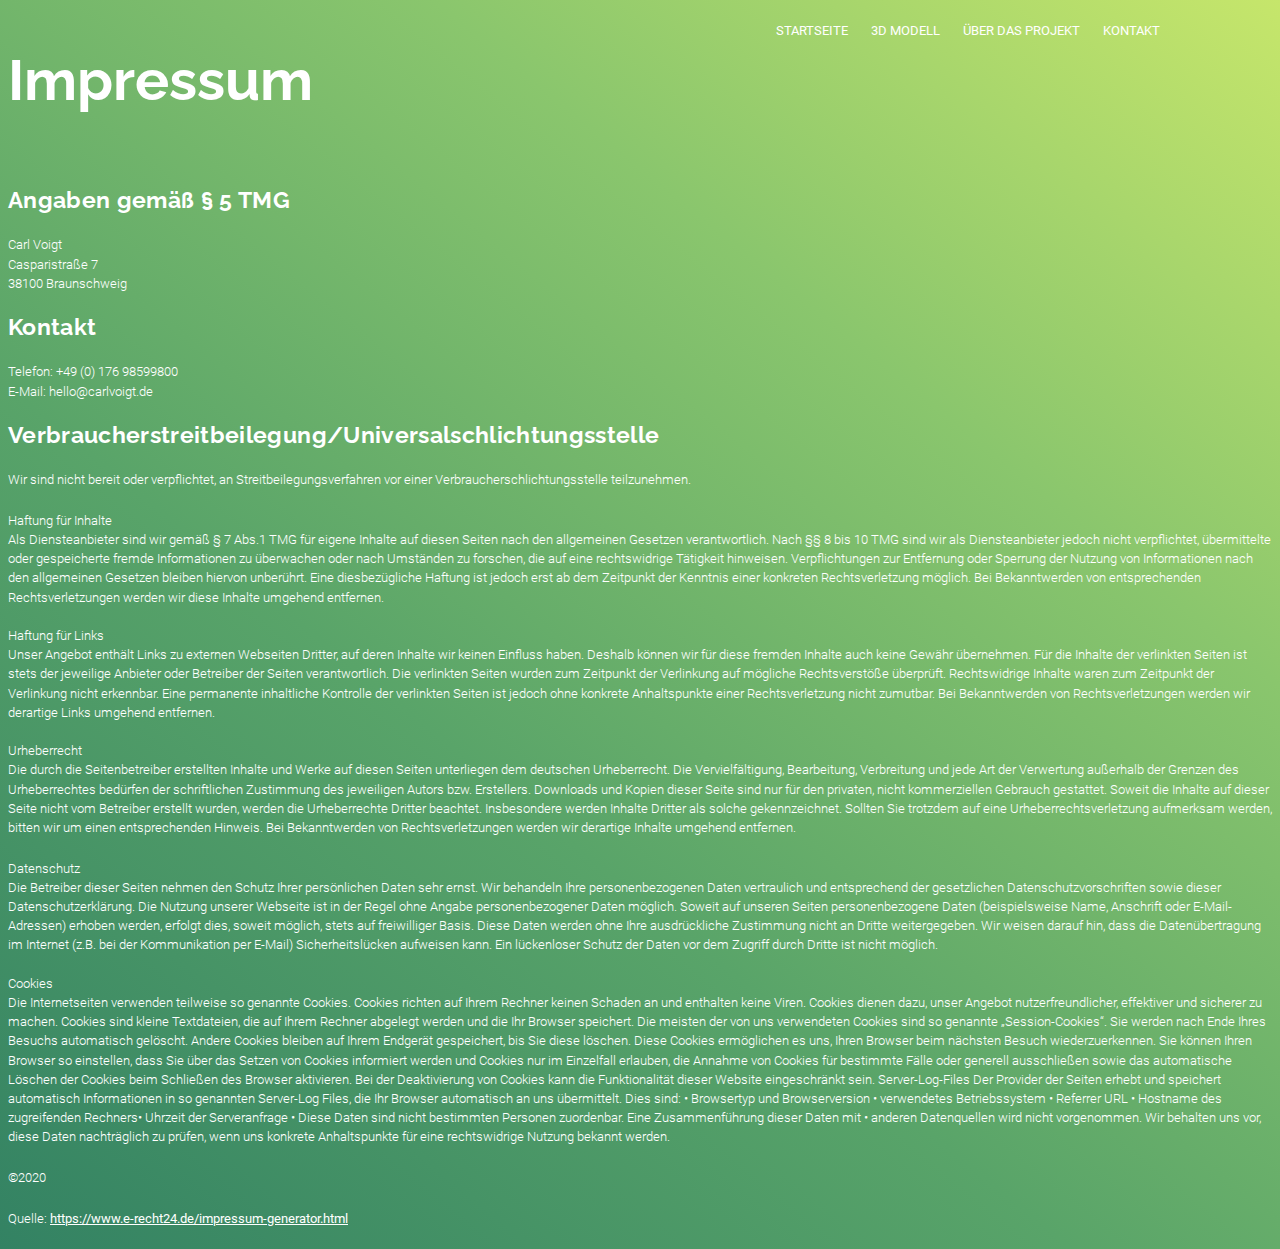
<file: impressum.html>
<!DOCTYPE html>
<html lang="en" >
    <head>
        <meta charset="UTF-8">
        <title>Impressum</title>
        <meta name="description" content="Virtual Campus Explorer - Ostfalia Salzgitter" />
        <meta name="author" content="Carl Voigt" />
        <meta name="viewport" content="width=device-width, initial-scale=1">
    
        <link rel="stylesheet" href="style.css">
        <link rel="icon" type="image/x-icon" href="assets/LogoCamp.png" />
    </head>
    
    <!--HEADER------>
    
    <body  onload="loadFunction();">
       <header>
        <div class="navContainer">
            <a class="home" href="index.html">STARTSEITE</a>
            <a class="dreiD" href="main.html">3D MODELL</a>
            <a class="about" href="about.html">ÜBER DAS PROJEKT</a>
            <a class="contact" href="contact.html">KONTAKT</a>
            </div>
        </header> 

        <div class="impressum">
             <h2>Impressum</h2>   
                
<h1><br>Angaben gem&auml;&szlig; &sect; 5 TMG</h1>
<h5>Carl Voigt<br />
    
    Casparistra&szlig;e 7<br />
    38100 Braunschweig</p>

<h1>Kontakt</h1>
<h5>Telefon: +49 (0) 176 98599800<br />
E-Mail: hello@carlvoigt.de</h5>


<h1>Verbraucher&shy;streit&shy;beilegung/Universal&shy;schlichtungs&shy;stelle</h1>
<h5>Wir sind nicht bereit oder verpflichtet, an Streitbeilegungsverfahren vor einer Verbraucherschlichtungsstelle teilzunehmen.</h5>

<div><div><h5>Haftung für Inhalte<br />Als Diensteanbieter sind wir gemäß § 7 Abs.1 TMG für eigene Inhalte auf diesen Seiten nach den allgemeinen Gesetzen verantwortlich. Nach §§ 8 bis 10 TMG sind wir als Diensteanbieter jedoch nicht verpflichtet, übermittelte oder gespeicherte fremde Informationen zu überwachen oder nach Umständen zu forschen, die auf eine rechtswidrige Tätigkeit hinweisen. Verpflichtungen zur Entfernung oder Sperrung der Nutzung von Informationen nach den allgemeinen Gesetzen bleiben hiervon unberührt. Eine diesbezügliche Haftung ist jedoch erst ab dem Zeitpunkt der Kenntnis einer konkreten Rechtsverletzung möglich. Bei Bekanntwerden von entsprechenden Rechtsverletzungen werden wir diese Inhalte umgehend entfernen.<br /><br />Haftung für Links<br />Unser Angebot enthält Links zu externen Webseiten Dritter, auf deren Inhalte wir keinen Einfluss haben. Deshalb können wir für diese fremden Inhalte auch keine Gewähr übernehmen. Für die Inhalte der verlinkten Seiten ist stets der jeweilige Anbieter oder Betreiber der Seiten verantwortlich. Die verlinkten Seiten wurden zum Zeitpunkt der Verlinkung auf mögliche Rechtsverstöße überprüft. Rechtswidrige Inhalte waren zum Zeitpunkt der Verlinkung nicht erkennbar. Eine permanente inhaltliche Kontrolle der verlinkten Seiten ist jedoch ohne konkrete Anhaltspunkte einer Rechtsverletzung nicht zumutbar. Bei Bekanntwerden von Rechtsverletzungen werden wir derartige Links umgehend entfernen.<br /><br />Urheberrecht<br />Die durch die Seitenbetreiber erstellten Inhalte und Werke auf diesen Seiten unterliegen dem deutschen Urheberrecht. Die Vervielfältigung, Bearbeitung, Verbreitung und jede Art der Verwertung außerhalb der Grenzen des Urheberrechtes bedürfen der schriftlichen Zustimmung des jeweiligen Autors bzw. Erstellers. Downloads und Kopien dieser Seite sind nur für den privaten, nicht kommerziellen Gebrauch gestattet. Soweit die Inhalte auf dieser Seite nicht vom Betreiber erstellt wurden, werden die Urheberrechte Dritter beachtet. Insbesondere werden Inhalte Dritter als solche gekennzeichnet. Sollten Sie trotzdem auf eine Urheberrechtsverletzung aufmerksam werden, bitten wir um einen entsprechenden Hinweis. Bei Bekanntwerden von Rechtsverletzungen werden wir derartige Inhalte umgehend entfernen.</h5><h5 class="_Details">Datenschutz<br />Die Betreiber dieser Seiten nehmen den Schutz Ihrer persönlichen Daten sehr ernst. Wir behandeln Ihre personenbezogenen Daten vertraulich und entsprechend der gesetzlichen Datenschutzvorschriften sowie dieser Datenschutzerklärung. Die Nutzung unserer Webseite ist in der Regel ohne Angabe personenbezogener Daten möglich. Soweit auf unseren Seiten personenbezogene Daten (beispielsweise Name, Anschrift oder E-Mail-Adressen) erhoben werden, erfolgt dies, soweit möglich, stets auf freiwilliger Basis. Diese Daten werden ohne Ihre ausdrückliche Zustimmung nicht an Dritte weitergegeben. Wir weisen darauf hin, dass die Datenübertragung im Internet (z.B. bei der Kommunikation per E-Mail) Sicherheitslücken aufweisen kann. Ein lückenloser Schutz der Daten vor dem Zugriff durch Dritte ist nicht möglich.<br /><br />Cookies<br />Die Internetseiten verwenden teilweise so genannte Cookies. Cookies richten auf Ihrem Rechner keinen Schaden an und enthalten keine Viren. Cookies dienen dazu, unser Angebot nutzerfreundlicher, effektiver und sicherer zu machen. Cookies sind kleine Textdateien, die auf Ihrem Rechner abgelegt werden und die Ihr Browser speichert. Die meisten der von uns verwendeten Cookies sind so genannte „Session-Cookies“. Sie werden nach Ende Ihres Besuchs automatisch gelöscht. Andere Cookies bleiben auf Ihrem Endgerät gespeichert, bis Sie diese löschen. Diese Cookies ermöglichen es uns, Ihren Browser beim nächsten Besuch wiederzuerkennen. Sie können Ihren Browser so einstellen, dass Sie über das Setzen von Cookies informiert werden und Cookies nur im Einzelfall erlauben, die Annahme von Cookies für bestimmte Fälle oder generell ausschließen sowie das automatische Löschen der Cookies beim Schließen des Browser aktivieren. Bei der Deaktivierung von Cookies kann die Funktionalität dieser Website eingeschränkt sein. Server-Log-Files Der Provider der Seiten erhebt und speichert automatisch Informationen in so genannten Server-Log Files, die Ihr Browser automatisch an uns übermittelt. Dies sind: • Browsertyp und Browserversion • verwendetes Betriebssystem • Referrer URL • Hostname des zugreifenden Rechners• Uhrzeit der Serveranfrage • Diese Daten sind nicht bestimmten Personen zuordenbar. Eine Zusammenführung dieser Daten mit • anderen Datenquellen wird nicht vorgenommen. Wir behalten uns vor, diese Daten nachträglich zu prüfen, wenn uns konkrete Anhaltspunkte für eine rechtswidrige Nutzung bekannt werden.</h5><h5>©2020</h1> <h5>Quelle: <a href="https://www.e-recht24.de/impressum-generator.html">https://www.e-recht24.de/impressum-generator.html</a></h5> </div></div></div>
         
</div>
               
 </div>

    </body>
    <script src="script.js"></script>
</html>
</file>
<file: style.css>
/* raleway-300 - latin */
@font-face {
  font-family: 'Raleway';
  font-style: normal;
  font-weight: 300;
  src: url('fonts/raleway-v22-latin-300.eot'); /* IE9 Compat Modes */
  src: local(''),
       url('fonts/raleway-v22-latin-300.eot?#iefix') format('embedded-opentype'), /* IE6-IE8 */
       url('fonts/raleway-v22-latin-300.woff2') format('woff2'), /* Super Modern Browsers */
       url('fonts/raleway-v22-latin-300.woff') format('woff'), /* Modern Browsers */
       url('fonts/raleway-v22-latin-300.ttf') format('truetype'), /* Safari, Android, iOS */
       url('fonts/raleway-v22-latin-300.svg#Raleway') format('svg'); /* Legacy iOS */
}

/* raleway-regular - latin */
@font-face {
  font-family: 'Raleway';
  font-style: normal;
  font-weight: 400;
  src: url('fonts/raleway-v22-latin-regular.eot'); /* IE9 Compat Modes */
  src: local(''),
       url('fonts/raleway-v22-latin-regular.eot?#iefix') format('embedded-opentype'), /* IE6-IE8 */
       url('fonts/raleway-v22-latin-regular.woff2') format('woff2'), /* Super Modern Browsers */
       url('fonts/raleway-v22-latin-regular.woff') format('woff'), /* Modern Browsers */
       url('fonts/raleway-v22-latin-regular.ttf') format('truetype'), /* Safari, Android, iOS */
       url('fonts/raleway-v22-latin-regular.svg#Raleway') format('svg'); /* Legacy iOS */
}

/* raleway-500 - latin */
@font-face {
  font-family: 'Raleway';
  font-style: normal;
  font-weight: 500;
  src: url('fonts/raleway-v22-latin-500.eot'); /* IE9 Compat Modes */
  src: local(''),
       url('fonts/raleway-v22-latin-500.eot?#iefix') format('embedded-opentype'), /* IE6-IE8 */
       url('fonts/raleway-v22-latin-500.woff2') format('woff2'), /* Super Modern Browsers */
       url('fonts/raleway-v22-latin-500.woff') format('woff'), /* Modern Browsers */
       url('fonts/raleway-v22-latin-500.ttf') format('truetype'), /* Safari, Android, iOS */
       url('fonts/raleway-v22-latin-500.svg#Raleway') format('svg'); /* Legacy iOS */
}

/* raleway-600 - latin */
@font-face {
  font-family: 'Raleway';
  font-style: normal;
  font-weight: 600;
  src: url('fonts/raleway-v22-latin-600.eot'); /* IE9 Compat Modes */
  src: local(''),
       url('fonts/raleway-v22-latin-600.eot?#iefix') format('embedded-opentype'), /* IE6-IE8 */
       url('fonts/raleway-v22-latin-600.woff2') format('woff2'), /* Super Modern Browsers */
       url('fonts/raleway-v22-latin-600.woff') format('woff'), /* Modern Browsers */
       url('fonts/raleway-v22-latin-600.ttf') format('truetype'), /* Safari, Android, iOS */
       url('fonts/raleway-v22-latin-600.svg#Raleway') format('svg'); /* Legacy iOS */
}

/* raleway-700 - latin */
@font-face {
  font-family: 'Raleway';
  font-style: normal;
  font-weight: 700;
  src: url('fonts/raleway-v22-latin-700.eot'); /* IE9 Compat Modes */
  src: local(''),
       url('fonts/raleway-v22-latin-700.eot?#iefix') format('embedded-opentype'), /* IE6-IE8 */
       url('fonts/raleway-v22-latin-700.woff2') format('woff2'), /* Super Modern Browsers */
       url('fonts/raleway-v22-latin-700.woff') format('woff'), /* Modern Browsers */
       url('fonts/raleway-v22-latin-700.ttf') format('truetype'), /* Safari, Android, iOS */
       url('fonts/raleway-v22-latin-700.svg#Raleway') format('svg'); /* Legacy iOS */
}

/* raleway-300italic - latin */
@font-face {
  font-family: 'Raleway';
  font-style: italic;
  font-weight: 300;
  src: url('fonts/raleway-v22-latin-300italic.eot'); /* IE9 Compat Modes */
  src: local(''),
       url('fonts/raleway-v22-latin-300italic.eot?#iefix') format('embedded-opentype'), /* IE6-IE8 */
       url('fonts/raleway-v22-latin-300italic.woff2') format('woff2'), /* Super Modern Browsers */
       url('fonts/raleway-v22-latin-300italic.woff') format('woff'), /* Modern Browsers */
       url('fonts/raleway-v22-latin-300italic.ttf') format('truetype'), /* Safari, Android, iOS */
       url('fonts/raleway-v22-latin-300italic.svg#Raleway') format('svg'); /* Legacy iOS */
}

/* raleway-italic - latin */
@font-face {
  font-family: 'Raleway';
  font-style: italic;
  font-weight: 400;
  src: url('fonts/raleway-v22-latin-italic.eot'); /* IE9 Compat Modes */
  src: local(''),
       url('fonts/raleway-v22-latin-italic.eot?#iefix') format('embedded-opentype'), /* IE6-IE8 */
       url('fonts/raleway-v22-latin-italic.woff2') format('woff2'), /* Super Modern Browsers */
       url('fonts/raleway-v22-latin-italic.woff') format('woff'), /* Modern Browsers */
       url('fonts/raleway-v22-latin-italic.ttf') format('truetype'), /* Safari, Android, iOS */
       url('fonts/raleway-v22-latin-italic.svg#Raleway') format('svg'); /* Legacy iOS */
}

/* raleway-500italic - latin */
@font-face {
  font-family: 'Raleway';
  font-style: italic;
  font-weight: 500;
  src: url('fonts/raleway-v22-latin-500italic.eot'); /* IE9 Compat Modes */
  src: local(''),
       url('fonts/raleway-v22-latin-500italic.eot?#iefix') format('embedded-opentype'), /* IE6-IE8 */
       url('fonts/raleway-v22-latin-500italic.woff2') format('woff2'), /* Super Modern Browsers */
       url('fonts/raleway-v22-latin-500italic.woff') format('woff'), /* Modern Browsers */
       url('fonts/raleway-v22-latin-500italic.ttf') format('truetype'), /* Safari, Android, iOS */
       url('fonts/raleway-v22-latin-500italic.svg#Raleway') format('svg'); /* Legacy iOS */
}

/* raleway-600italic - latin */
@font-face {
  font-family: 'Raleway';
  font-style: italic;
  font-weight: 600;
  src: url('fonts/raleway-v22-latin-600italic.eot'); /* IE9 Compat Modes */
  src: local(''),
       url('fonts/raleway-v22-latin-600italic.eot?#iefix') format('embedded-opentype'), /* IE6-IE8 */
       url('fonts/raleway-v22-latin-600italic.woff2') format('woff2'), /* Super Modern Browsers */
       url('fonts/raleway-v22-latin-600italic.woff') format('woff'), /* Modern Browsers */
       url('fonts/raleway-v22-latin-600italic.ttf') format('truetype'), /* Safari, Android, iOS */
       url('fonts/raleway-v22-latin-600italic.svg#Raleway') format('svg'); /* Legacy iOS */
}

/* raleway-700italic - latin */
@font-face {
  font-family: 'Raleway';
  font-style: italic;
  font-weight: 700;
  src: url('fonts/raleway-v22-latin-700italic.eot'); /* IE9 Compat Modes */
  src: local(''),
       url('fonts/raleway-v22-latin-700italic.eot?#iefix') format('embedded-opentype'), /* IE6-IE8 */
       url('fonts/raleway-v22-latin-700italic.woff2') format('woff2'), /* Super Modern Browsers */
       url('fonts/raleway-v22-latin-700italic.woff') format('woff'), /* Modern Browsers */
       url('fonts/raleway-v22-latin-700italic.ttf') format('truetype'), /* Safari, Android, iOS */
       url('fonts/raleway-v22-latin-700italic.svg#Raleway') format('svg'); /* Legacy iOS */
}
/* roboto-100 - latin */
@font-face {
  font-family: 'Roboto';
  font-style: normal;
  font-weight: 100;
  src: url('fonts/roboto-v29-latin-100.eot'); /* IE9 Compat Modes */
  src: local(''),
       url('fonts/roboto-v29-latin-100.eot?#iefix') format('embedded-opentype'), /* IE6-IE8 */
       url('fonts/roboto-v29-latin-100.woff2') format('woff2'), /* Super Modern Browsers */
       url('fonts/roboto-v29-latin-100.woff') format('woff'), /* Modern Browsers */
       url('fonts/roboto-v29-latin-100.ttf') format('truetype'), /* Safari, Android, iOS */
       url('fonts/roboto-v29-latin-100.svg#Roboto') format('svg'); /* Legacy iOS */
}

/* roboto-100italic - latin */
@font-face {
  font-family: 'Roboto';
  font-style: italic;
  font-weight: 100;
  src: url('fonts/roboto-v29-latin-100italic.eot'); /* IE9 Compat Modes */
  src: local(''),
       url('fonts/roboto-v29-latin-100italic.eot?#iefix') format('embedded-opentype'), /* IE6-IE8 */
       url('fonts/roboto-v29-latin-100italic.woff2') format('woff2'), /* Super Modern Browsers */
       url('fonts/roboto-v29-latin-100italic.woff') format('woff'), /* Modern Browsers */
       url('fonts/roboto-v29-latin-100italic.ttf') format('truetype'), /* Safari, Android, iOS */
       url('fonts/roboto-v29-latin-100italic.svg#Roboto') format('svg'); /* Legacy iOS */
}

/* roboto-300 - latin */
@font-face {
  font-family: 'Roboto';
  font-style: normal;
  font-weight: 300;
  src: url('fonts/roboto-v29-latin-300.eot'); /* IE9 Compat Modes */
  src: local(''),
       url('fonts/roboto-v29-latin-300.eot?#iefix') format('embedded-opentype'), /* IE6-IE8 */
       url('fonts/roboto-v29-latin-300.woff2') format('woff2'), /* Super Modern Browsers */
       url('fonts/roboto-v29-latin-300.woff') format('woff'), /* Modern Browsers */
       url('fonts/roboto-v29-latin-300.ttf') format('truetype'), /* Safari, Android, iOS */
       url('fonts/roboto-v29-latin-300.svg#Roboto') format('svg'); /* Legacy iOS */
}

/* roboto-300italic - latin */
@font-face {
  font-family: 'Roboto';
  font-style: italic;
  font-weight: 300;
  src: url('fonts/roboto-v29-latin-300italic.eot'); /* IE9 Compat Modes */
  src: local(''),
       url('fonts/roboto-v29-latin-300italic.eot?#iefix') format('embedded-opentype'), /* IE6-IE8 */
       url('fonts/roboto-v29-latin-300italic.woff2') format('woff2'), /* Super Modern Browsers */
       url('fonts/roboto-v29-latin-300italic.woff') format('woff'), /* Modern Browsers */
       url('fonts/roboto-v29-latin-300italic.ttf') format('truetype'), /* Safari, Android, iOS */
       url('fonts/roboto-v29-latin-300italic.svg#Roboto') format('svg'); /* Legacy iOS */
}

/* roboto-regular - latin */
@font-face {
  font-family: 'Roboto';
  font-style: normal;
  font-weight: 400;
  src: url('fonts/roboto-v29-latin-regular.eot'); /* IE9 Compat Modes */
  src: local(''),
       url('fonts/roboto-v29-latin-regular.eot?#iefix') format('embedded-opentype'), /* IE6-IE8 */
       url('fonts/roboto-v29-latin-regular.woff2') format('woff2'), /* Super Modern Browsers */
       url('fonts/roboto-v29-latin-regular.woff') format('woff'), /* Modern Browsers */
       url('fonts/roboto-v29-latin-regular.ttf') format('truetype'), /* Safari, Android, iOS */
       url('fonts/roboto-v29-latin-regular.svg#Roboto') format('svg'); /* Legacy iOS */
}

/* roboto-italic - latin */
@font-face {
  font-family: 'Roboto';
  font-style: italic;
  font-weight: 400;
  src: url('fonts/roboto-v29-latin-italic.eot'); /* IE9 Compat Modes */
  src: local(''),
       url('fonts/roboto-v29-latin-italic.eot?#iefix') format('embedded-opentype'), /* IE6-IE8 */
       url('fonts/roboto-v29-latin-italic.woff2') format('woff2'), /* Super Modern Browsers */
       url('fonts/roboto-v29-latin-italic.woff') format('woff'), /* Modern Browsers */
       url('fonts/roboto-v29-latin-italic.ttf') format('truetype'), /* Safari, Android, iOS */
       url('fonts/roboto-v29-latin-italic.svg#Roboto') format('svg'); /* Legacy iOS */
}

/* roboto-500 - latin */
@font-face {
  font-family: 'Roboto';
  font-style: normal;
  font-weight: 500;
  src: url('fonts/roboto-v29-latin-500.eot'); /* IE9 Compat Modes */
  src: local(''),
       url('fonts/roboto-v29-latin-500.eot?#iefix') format('embedded-opentype'), /* IE6-IE8 */
       url('fonts/roboto-v29-latin-500.woff2') format('woff2'), /* Super Modern Browsers */
       url('fonts/roboto-v29-latin-500.woff') format('woff'), /* Modern Browsers */
       url('fonts/roboto-v29-latin-500.ttf') format('truetype'), /* Safari, Android, iOS */
       url('fonts/roboto-v29-latin-500.svg#Roboto') format('svg'); /* Legacy iOS */
}

/* roboto-500italic - latin */
@font-face {
  font-family: 'Roboto';
  font-style: italic;
  font-weight: 500;
  src: url('fonts/roboto-v29-latin-500italic.eot'); /* IE9 Compat Modes */
  src: local(''),
       url('fonts/roboto-v29-latin-500italic.eot?#iefix') format('embedded-opentype'), /* IE6-IE8 */
       url('fonts/roboto-v29-latin-500italic.woff2') format('woff2'), /* Super Modern Browsers */
       url('fonts/roboto-v29-latin-500italic.woff') format('woff'), /* Modern Browsers */
       url('fonts/roboto-v29-latin-500italic.ttf') format('truetype'), /* Safari, Android, iOS */
       url('fonts/roboto-v29-latin-500italic.svg#Roboto') format('svg'); /* Legacy iOS */
}

/* roboto-700italic - latin */
@font-face {
  font-family: 'Roboto';
  font-style: italic;
  font-weight: 700;
  src: url('fonts/roboto-v29-latin-700italic.eot'); /* IE9 Compat Modes */
  src: local(''),
       url('fonts/roboto-v29-latin-700italic.eot?#iefix') format('embedded-opentype'), /* IE6-IE8 */
       url('fonts/roboto-v29-latin-700italic.woff2') format('woff2'), /* Super Modern Browsers */
       url('fonts/roboto-v29-latin-700italic.woff') format('woff'), /* Modern Browsers */
       url('fonts/roboto-v29-latin-700italic.ttf') format('truetype'), /* Safari, Android, iOS */
       url('fonts/roboto-v29-latin-700italic.svg#Roboto') format('svg'); /* Legacy iOS */
}

* {
  -webkit-box-sizing: border-box;
  -moz-box-sizing: border-box;
  box-sizing: border-box;
  }
  body::-webkit-scrollbar {
    display: none;
  }

h1{
  font-family: Raleway;
  font-style: normal;
  font-weight: bold;
  font-size: 1.771vw;
  line-height: 2.083vw;
  letter-spacing: 0.015em;
  color: #FFFFFF;
}
h2{
  font-family: Raleway;
  font-style: normal;
  font-weight: bold;
  font-size: 4.427vw;
  line-height: 5.208vw; 
  color: #FFFFFF;
}
h3{
  font-family: Roboto;
  font-style: normal;
  font-weight: 700;
  font-size: 6.250vw;
  line-height: 6.250vw; 
  color: #ffffff;
  
}
h4{
  font-family: Roboto;
  font-style: normal;
  font-weight: 500;
  font-size: 1.823vw;
  line-height: 0px; 
  color: #FFFFFF;
  text-decoration: underline;
}

p{
  font-family: Roboto;
  font-style: normal;
  font-weight: 400;
  font-size: 0.729vw;
  line-height: 1.094vw;
  color: #000000;
}
a{
  font-family: Roboto;
  font-style: normal;
  font-weight: 400;
  font-size: 1.042vw;
  line-height: 1.198vw; 
  color: #FFFFFF;
}
#CampusSZ{
  position: absolute;
  z-index: 2;
  left: 7vw;
  top: -0.5vw;
} 
#HeadBG{
position: absolute;
z-index: 1;
width: 18.229vw;
height: 6vw;
left: 0px;
top: 0px;
background: linear-gradient(244.05deg, rgba(212, 252, 121, 0.7) 2.99%, rgba(150, 230, 161, 0.7) 89.36%);
backdrop-filter: blur(10px);
border-radius: 0vw 0vw 1.719vw 0vw;
display: block;
}
#Logo{
position: absolute;
z-index: 1;
left: 2.448vw;
top: 2.448vw;
background: radial-gradient(50% 50% at 50% 50%, rgba(255, 255, 255, 0) 0%, rgba(196, 196, 196, 0) 100%);
}
#Logo01{
  position: absolute;
  z-index: 3;
  width: 3vw;
  height: auto;  
  left: 1.302vw;
  top: 1.25vw;
  cursor: pointer;
}

#LogoPNG{
  width: 10.417vw;
  height: auto;
  display: none;
  }
#cHead{
  position: absolute;
  z-index: 1;
  left: 2.604vw;
  bottom: -1.979vw; 
  display: none;
}
#dHead{
  position: absolute;
  z-index: 1;
  left: 2.604vw;
  bottom: -1.979vw; 
  display: none;
}
#aHead{
  position: absolute;
  z-index: 1;
  left: 2.604vw;
  bottom: -1.979vw; 
  display: none;
}
#mHead{
  position: absolute;
  z-index: 1;
  left: 2.604vw;
  bottom: -1.979vw; 
  display: none;
}
#kHead{
  position: absolute;
  z-index: 1;
  left: 2.604vw;
  bottom: -1.979vw; 
  display: none;
}
#bHead{
  position: absolute;
  z-index: 2;
  left: 2.604vw;
  bottom: -1.979vw; 
  display: none;
}

#avatare{
  position: absolute;
  z-index: 2;
  right: 2.604vw;
  bottom: 1.979vw; 
  cursor: pointer;
}
#avaDef{
  width: 4.688vw;
  height: auto;
  display: none;
}
#avaLach{
  width: 4.688vw;
  height: auto;
  display: block;
}
#avaLeft{
  width:  4.688vw;
  height: auto;
  display: none;
}
#avaZwink{
  width:  4.688vw;
  height: auto;
  display: none;
}
#avaLove{
  width: 4.688vw;
  height: auto;
  display: none;
}
#avaEye{
  width:  4.688vw;
  height: auto;
  display: none;
}
#avaKreis{
  position: absolute;
  z-index: 1;
  right: 2.604vw;
  bottom: 1.823vw; 
  width:  4.635vw;
  height: 4.635vw;
  background-color: rgba(255, 255, 255, 0.50);
  text-align: center;
  border-radius: 100px;
  display: block;
  animation-name: kreis;
  animation-duration: 1.8s;
  transform: scale(1);
  animation-iteration-count: infinite;
}
#sprechK{
  position: absolute;
  z-index: 1;
  right: 7.813vw;
  bottom: 5.208vw; 
  width:  17.448vw;
  height: auto;
  display: block;
  filter: opacity(0.8);
}
#sprechG{
  position: absolute;
  z-index: 1;
  right: 7.813vw;
  bottom: 3.906vw; 
  width:  17.448vw;
  height: auto;
  display: none;
  filter: opacity(0.8);
}

@keyframes kreis {
  from  {transform: scale(1.0);}
  to  {transform: scale(1.15);;background-color: rgba(255, 255, 255, 0);}
}

#sprechTexte{
  position: absolute;
  z-index: 2;
  right: 8.854vw;
  bottom: 5.573vw; 
  width:  15.625vw;
  height: 4.167vw;
  /* background-color: rgba(150, 230, 161, 0.7);  */
}
#txt1{
  display: block;
}
#txt2{
  display: none;
}
#txt3{
  display: none;
}
#txt4{
  display: none;
}
#txtC{
  display: none;
}
#txtA{
  display: none;
}
#txtB{
  display: none;
   /* groß */
}
#txtD{
  display: none;
}
#txtM{
  display: none;
}
#txtI1{
  display: none;
}
#txtI2{
  display: none;
  /* groß */
}
#txtI3{
  display: none;
  /* groß */
}
button {

  height: 2.604vw;
  width: 7.813vw;
  position: absolute;
  z-index:1;
  background-color: transparent; 
  color: white;
  /* border: 1.5px solid; */
  border: 1.5px solid;
  border-radius: 1.458vw;
  
  font-family: Roboto;
  font-size: 0.938vw;
  font-style: normal;
  font-weight: 400;
  line-height: 1.458vw;
  letter-spacing: -0.004em;
  text-align: left;
  cursor: pointer;
}

button:hover {
  background-color: rgba(255, 255, 255, 0.145);

}
#orbitIMG {
  filter: invert(1);
  width: 0.938vw;
  height: auto;
}
#roadIMG {
  filter: invert(0);
  width: 0.833vw;
  height: auto;
}
.navContainer{
  position: absolute;
  z-index: 1;
  top: 1.823vw;
  right: 9.375vw;
  height: 1.2vw;
  width: 30vw;
  display: flex;
  justify-content: space-between;
  }
.home{
  text-decoration: none;
  text-decoration-thickness: 2px;
  }
.home:hover{
  text-decoration: none;
  text-decoration: underline;
  }
.about{
  text-decoration: none;
  text-decoration-thickness: 2px;
  }
.about:hover{
  cursor: pointer;
  text-decoration: underline;
  }
.contact{
  text-decoration: none;
  text-decoration-thickness: 2px;
  }
.contact:hover{
  text-decoration: underline;
  cursor: pointer;
  }
.dreiD{
  text-decoration: none;
  text-decoration-thickness: 2px;
  }
.dreiD:hover{
  text-decoration: underline;
  cursor: pointer;
  }

.a-enter-vr-button{
  display: none;
}
.Teleport{
  z-index: 3;
  top: 3.385vw;
  right: 1.563vw;
  height: 1.823vw;
  width: 1.875vw;
  text-align: center;
  border-radius: 0vw 0vw 1.458vw 1.458vw;
  background-color: transparent;
  display: none;
  }
.Teleport:hover {
  background-color: rgba(157, 157, 157, 0.385);
  }

.RoadButton{
  top: 1.563vw;
  right: 1.563vw;
  height:  1.823vw;
  width: 1.875vw;
  text-align: center;
  background-color: white;
  display: none;
  border-radius: 1.458vw 1.458vw 0vw 0vw;
  }
.RoadButton:hover{
  background-color: white;
}

.backToOrbit {
  top: 1.563vw;
  right: 1.563vw;
  height: 2.604vw;
  width: 2.604vw;
  display: none;
  margin: 0.521vw;
  text-align: center;
}
.backToOrbit:hover{
  background-color: rgba(157, 157, 157, 0.631);
}
.Wireframe {
  bottom: 2.604vw;
  right: 47.2vw;
  height: 2.604vw;
  width: 7.813vw;
  display: none;
  text-align: center;
}

/* .topView {
  bottom: 0px;
  left: 0px;
} */

.rundgang {
  bottom: 2.604vw;
  left: 3.490vw;
  height: 2.604vw;
  width: 10.417vw;
  
  display: none;
}

.plus {
  bottom: 2.604vw;
  right: 42vw;
  height: 2.604vw;
  width: 2.604vw;
  text-align: center;

  display: none;
}

.minus {
  bottom: 2.604vw;
  right: 58vw;
  height: 2.604vw;
  width: 2.604vw;
  text-align: center;

  display: none;
}
.upb{
  bottom: 2.604vw;
  right: 42vw;
  height: 2.604vw;
  width: 2.604vw;
  display: none;
  transform: rotate(90deg);
  text-align: center;
}
.dowb{
  bottom: 2.604vw;
  right: 58vw;
  height: 2.604vw;
  width: 2.604vw;
  display: none;
  transform: rotate(90deg);
  text-align: center;
}
/*------------------------ hover cEG --------*/
#CEGR {
  position: absolute;
  z-index: 2;
  top: 0px;
  left: 3.646vw;
  text-decoration: none;

}
#CBG{
  position: absolute;
  display: none;
  z-index: 1;
  top: 0px;
  left: 0px;
  width: 18vw;
  height: 100%;
  background: linear-gradient(244.05deg, rgba(212, 252, 121, 0.7) 2.99%, rgb(84, 131, 90, 0.9) 89.36%);
}
#EG0{
  display: none;
  /* background-color: rgba(150, 230, 161, 0.7); */
  
}

.bib {
  font-size: 1.563vw;
  line-height: 2.083vw; 
  
}
.Audiomin {
  font-size: 1.563vw;
  line-height: 2.083vw;
}
.videoS{
  font-size: 1.563vw;
  line-height: 2.083vw; 
}

.bib:hover {
  color: #d4fc79;
  cursor: pointer;
}
.Audiomin:hover {
  color: #d4fc79;
  cursor: pointer;
}
.videoS:hover {
  color: #d4fc79;
  cursor: pointer;
}
/*------------------------ hover c1 --------*/
#E1{
  display: none;
}
.ausL {
  font-size: 1.563vw;
  line-height: 2.083vw; 
}
.fotoS {
  font-size: 1.563vw;
  line-height: 2.083vw; 
}
.regieR{
  font-size: 1.563vw;
  line-height: 2.083vw; 
}
.semi1{
  font-size: 1.563vw;
  line-height: 2.083vw; 
}

.ausL:hover {
  color: #d4fc79;
  cursor: pointer;
}
.fotoS:hover {
  color: #d4fc79;
  cursor: pointer;
}
.regieR:hover {
  color: #d4fc79;
  cursor: pointer;
}
.semi1:hover {
  color: #d4fc79;
  cursor: pointer;
}
/*------------------------ hover c2 --------*/
#E2{
  display: none;
}
.post {
  font-size: 1.563vw;
  line-height: 2.083vw; 
}
.pool {
  font-size: 1.563vw;
  line-height: 2.083vw; 
}
.dienst{
  font-size: 1.563vw;
  line-height: 2.083vw; 
}
.semi2{
  font-size: 1.563vw;
  line-height: 2.083vw; 
}

.post:hover {
  color: #d4fc79;
  cursor: pointer;
}
.pool:hover {
  color: #d4fc79;
  cursor: pointer;
}
.dienst:hover {
  color: #d4fc79;
  cursor: pointer;
}
.semi2:hover {
  color: #d4fc79;
  cursor: pointer;
}
/*----------------------------------------------------------------*/

#loadingScreen{
  height: 100%;
  width: 100%;
  top: 0px;
  left: 0px;
  background-color: #f3f3f3;
  display: block;
  position: absolute;
  z-index: 9;
  display: block;
}

.loader {
  border: 0.781vw solid #f3f3f3;
  border-radius: 50%;
  border-top: 0.781vw solid rgba(150, 230, 161, 1);
  width: 6.250vw;
  height: 6.250vw;
  top: 50%;
  left: 50%;
  transform: translate(-50%, -50%);
  -webkit-animation: spin 1s linear infinite; /* Safari */
  animation: spin 1s linear infinite;
  z-index: 10;
  position: absolute;
  display: block;
}
#loaderContainer{
  display: block;
}

/* Safari */
@-webkit-keyframes spin {
  0% { -webkit-transform: rotate(0deg); }
  100% { -webkit-transform: rotate(360deg); }
}

@keyframes spin {
  0% { transform: rotate(0deg); }
  100% { transform: rotate(360deg); }
}
#headAbout{
  position: absolute;
  z-index: 2;
  top: 7vw;
  left: 43vw;
  margin: 0px;
}
section{
  height: 100%;
  width: 100%;
  top:0px;
  left:0px;
  margin: 0px;
  padding: 0px;;
  position: static;
  z-index: 0;
}
#sec4{
  height:80%;
}
body{
  /* background-color: #333333; */
  background: linear-gradient(39deg, rgba(51,130,99,1) 0%, rgba(89,164,105,1) 38%, rgba(138,198,109,1) 70%, rgba(198,230,107,1) 100%);
}

h5{
  font-family: Roboto;
  font-style: normal;
  font-weight: 300;
  font-size: 1vw;
  line-height: 1.5vw; 
  color: #ffffff;
  
}
.contactContainer{
  position: absolute;
  z-index: 2;
  top: 15vw;
  left: 38vw;
  margin: 0px;
  text-align: center;
}
.contact-links{
  font-weight: 300;
  font-size: 1.8vw;
  line-height: 2.3vw; 
  text-decoration: none;
}
.contact-links:hover{
text-decoration: underline;
}
#headAbout2{
  position: absolute;
  z-index: 5;
  margin-left: 42vw;
  margin-top: 6.3vw;;
  font-weight: 400;
  font-size: 6vw;
  line-height: 5.8vw; 
}
#headAbout3{
  position: absolute;
  z-index: 5;
  margin-left: 7vw;
  margin-right: 7vw;
  margin-top: 10vw;;
  font-weight: 400;
  font-size: 3.5vw;
  line-height: 4.5vw; 
  text-align: center;
}
#aboutTxt{
  position: absolute;
  top: 28vw;
  right:10vw;
  width: 32vw;
  font-size: 1.5vw;
  color: white;
  font-family: Raleway;
  line-height: 1.8vw;
}
#aboutTxt2{
  position: static;
  margin-top: 6vw;
  margin-left:6vw;
  width: 31vw;
  font-size: 1.5vw;
  color: white;
  font-family: Raleway;
  line-height: 1.8vw;
}
#aboutTxt3{
  position: static;
  z-index: 5;
  margin-top: 10vw;
  margin-left:60vw;
  margin-bottom: 10vw;
  width: 31vw;
  font-size: 1.5vw;
  color: white;
  font-family: Raleway;
  line-height: 1.8vw;
}
#aboutTxt4{
  position: static;
  z-index: 5;
  margin-top: 15vw;
  margin-left:25vw;
  margin-bottom: 10vw;
  width: 50vw;
  font-size: 1.5vw;
  color: white;
  font-family: Raleway;
  line-height: 1.8vw;

}
#img1{
  position: static;
  margin-left: 6vw;
  margin-top: 10vw;
  z-index: 4;
  height: 25vw;
  width: auto;
  box-shadow: 0 4px 8px 0 rgba(0, 0, 0, 0.2), 0 6px 20px 0 rgba(0, 0, 0, 0.19);
}
#img2{
  position: static;
  margin-left: 45vw;
  margin-top: 28vw;
  z-index: 4;
  height: 25vw;
  width: auto;
  box-shadow: 0 4px 8px 0 rgba(0, 0, 0, 0.2), 0 6px 20px 0 rgba(0, 0, 0, 0.19);
}
#img3{
  position: absolute;
  left: 17vw;
  top: 72vw;
  z-index: 4;
  height: 18vw;
  width: auto;
  box-shadow: 0 4px 8px 0 rgba(0, 0, 0, 0.2), 0 6px 20px 0 rgba(0, 0, 0, 0.19);
}
#img4{
  position: absolute;
  left: 65vw;
  top: 52vw;
  z-index: 4;
  height: 13vw;
  width: auto;
  box-shadow: 0 4px 8px 0 rgba(0, 0, 0, 0.2), 0 6px 20px 0 rgba(0, 0, 0, 0.19);
}
#KontaktButton{
  text-align: center;
  margin-left: 45vw;
  margin-top : 23vw;
}
video{
  position: absolute;
  z-index: 1;
  left: 7vw;
  top: 95vw;
  width: 50.625vw;
  height:27.250vw;
}

.impressum{
  position: relative;
  font-size: 0.7vw;
  text-decoration: none;
  font-family: raleway;
  font-weight: 400;
}
.datenschutz{
  position: relative;
  font-size: 0.7vw;
  text-decoration: none;
  font-family: raleway;
  font-weight: 400;
}
.impressum:hover{
  text-decoration: underline;
}
.datenschutz:hover{
  text-decoration: underline;
}
footer{
  position: relative;
  height: 1vw;
  width: 97vw;
  padding: 0px;
  margin-top: 46.85vw;
  text-align: right;
}
.footerabout{
  position: relative;
  height: 1vw;
  width: 97vw;
  padding: 0px;
  margin-top: 5vw;
  text-align: right;
}
</file>
<file: style2.css>
/* raleway-300 - latin */
@font-face {
    font-family: 'Raleway';
    font-style: normal;
    font-weight: 300;
    src: url('fonts/raleway-v22-latin-300.eot'); /* IE9 Compat Modes */
    src: local(''),
         url('fonts/raleway-v22-latin-300.eot?#iefix') format('embedded-opentype'), /* IE6-IE8 */
         url('fonts/raleway-v22-latin-300.woff2') format('woff2'), /* Super Modern Browsers */
         url('fonts/raleway-v22-latin-300.woff') format('woff'), /* Modern Browsers */
         url('fonts/raleway-v22-latin-300.ttf') format('truetype'), /* Safari, Android, iOS */
         url('fonts/raleway-v22-latin-300.svg#Raleway') format('svg'); /* Legacy iOS */
  }
  
  /* raleway-regular - latin */
  @font-face {
    font-family: 'Raleway';
    font-style: normal;
    font-weight: 400;
    src: url('fonts/raleway-v22-latin-regular.eot'); /* IE9 Compat Modes */
    src: local(''),
         url('fonts/raleway-v22-latin-regular.eot?#iefix') format('embedded-opentype'), /* IE6-IE8 */
         url('fonts/raleway-v22-latin-regular.woff2') format('woff2'), /* Super Modern Browsers */
         url('fonts/raleway-v22-latin-regular.woff') format('woff'), /* Modern Browsers */
         url('fonts/raleway-v22-latin-regular.ttf') format('truetype'), /* Safari, Android, iOS */
         url('fonts/raleway-v22-latin-regular.svg#Raleway') format('svg'); /* Legacy iOS */
  }
  
  /* raleway-500 - latin */
  @font-face {
    font-family: 'Raleway';
    font-style: normal;
    font-weight: 500;
    src: url('fonts/raleway-v22-latin-500.eot'); /* IE9 Compat Modes */
    src: local(''),
         url('fonts/raleway-v22-latin-500.eot?#iefix') format('embedded-opentype'), /* IE6-IE8 */
         url('fonts/raleway-v22-latin-500.woff2') format('woff2'), /* Super Modern Browsers */
         url('fonts/raleway-v22-latin-500.woff') format('woff'), /* Modern Browsers */
         url('fonts/raleway-v22-latin-500.ttf') format('truetype'), /* Safari, Android, iOS */
         url('fonts/raleway-v22-latin-500.svg#Raleway') format('svg'); /* Legacy iOS */
  }
  
  /* raleway-600 - latin */
  @font-face {
    font-family: 'Raleway';
    font-style: normal;
    font-weight: 600;
    src: url('fonts/raleway-v22-latin-600.eot'); /* IE9 Compat Modes */
    src: local(''),
         url('fonts/raleway-v22-latin-600.eot?#iefix') format('embedded-opentype'), /* IE6-IE8 */
         url('fonts/raleway-v22-latin-600.woff2') format('woff2'), /* Super Modern Browsers */
         url('fonts/raleway-v22-latin-600.woff') format('woff'), /* Modern Browsers */
         url('fonts/raleway-v22-latin-600.ttf') format('truetype'), /* Safari, Android, iOS */
         url('fonts/raleway-v22-latin-600.svg#Raleway') format('svg'); /* Legacy iOS */
  }
  
  /* raleway-700 - latin */
  @font-face {
    font-family: 'Raleway';
    font-style: normal;
    font-weight: 700;
    src: url('fonts/raleway-v22-latin-700.eot'); /* IE9 Compat Modes */
    src: local(''),
         url('fonts/raleway-v22-latin-700.eot?#iefix') format('embedded-opentype'), /* IE6-IE8 */
         url('fonts/raleway-v22-latin-700.woff2') format('woff2'), /* Super Modern Browsers */
         url('fonts/raleway-v22-latin-700.woff') format('woff'), /* Modern Browsers */
         url('fonts/raleway-v22-latin-700.ttf') format('truetype'), /* Safari, Android, iOS */
         url('fonts/raleway-v22-latin-700.svg#Raleway') format('svg'); /* Legacy iOS */
  }
  
  /* raleway-300italic - latin */
  @font-face {
    font-family: 'Raleway';
    font-style: italic;
    font-weight: 300;
    src: url('fonts/raleway-v22-latin-300italic.eot'); /* IE9 Compat Modes */
    src: local(''),
         url('fonts/raleway-v22-latin-300italic.eot?#iefix') format('embedded-opentype'), /* IE6-IE8 */
         url('fonts/raleway-v22-latin-300italic.woff2') format('woff2'), /* Super Modern Browsers */
         url('fonts/raleway-v22-latin-300italic.woff') format('woff'), /* Modern Browsers */
         url('fonts/raleway-v22-latin-300italic.ttf') format('truetype'), /* Safari, Android, iOS */
         url('fonts/raleway-v22-latin-300italic.svg#Raleway') format('svg'); /* Legacy iOS */
  }
  
  /* raleway-italic - latin */
  @font-face {
    font-family: 'Raleway';
    font-style: italic;
    font-weight: 400;
    src: url('fonts/raleway-v22-latin-italic.eot'); /* IE9 Compat Modes */
    src: local(''),
         url('fonts/raleway-v22-latin-italic.eot?#iefix') format('embedded-opentype'), /* IE6-IE8 */
         url('fonts/raleway-v22-latin-italic.woff2') format('woff2'), /* Super Modern Browsers */
         url('fonts/raleway-v22-latin-italic.woff') format('woff'), /* Modern Browsers */
         url('fonts/raleway-v22-latin-italic.ttf') format('truetype'), /* Safari, Android, iOS */
         url('fonts/raleway-v22-latin-italic.svg#Raleway') format('svg'); /* Legacy iOS */
  }
  
  /* raleway-500italic - latin */
  @font-face {
    font-family: 'Raleway';
    font-style: italic;
    font-weight: 500;
    src: url('fonts/raleway-v22-latin-500italic.eot'); /* IE9 Compat Modes */
    src: local(''),
         url('fonts/raleway-v22-latin-500italic.eot?#iefix') format('embedded-opentype'), /* IE6-IE8 */
         url('fonts/raleway-v22-latin-500italic.woff2') format('woff2'), /* Super Modern Browsers */
         url('fonts/raleway-v22-latin-500italic.woff') format('woff'), /* Modern Browsers */
         url('fonts/raleway-v22-latin-500italic.ttf') format('truetype'), /* Safari, Android, iOS */
         url('fonts/raleway-v22-latin-500italic.svg#Raleway') format('svg'); /* Legacy iOS */
  }
  
  /* raleway-600italic - latin */
  @font-face {
    font-family: 'Raleway';
    font-style: italic;
    font-weight: 600;
    src: url('fonts/raleway-v22-latin-600italic.eot'); /* IE9 Compat Modes */
    src: local(''),
         url('fonts/raleway-v22-latin-600italic.eot?#iefix') format('embedded-opentype'), /* IE6-IE8 */
         url('fonts/raleway-v22-latin-600italic.woff2') format('woff2'), /* Super Modern Browsers */
         url('fonts/raleway-v22-latin-600italic.woff') format('woff'), /* Modern Browsers */
         url('fonts/raleway-v22-latin-600italic.ttf') format('truetype'), /* Safari, Android, iOS */
         url('fonts/raleway-v22-latin-600italic.svg#Raleway') format('svg'); /* Legacy iOS */
  }
  
  /* raleway-700italic - latin */
  @font-face {
    font-family: 'Raleway';
    font-style: italic;
    font-weight: 700;
    src: url('fonts/raleway-v22-latin-700italic.eot'); /* IE9 Compat Modes */
    src: local(''),
         url('fonts/raleway-v22-latin-700italic.eot?#iefix') format('embedded-opentype'), /* IE6-IE8 */
         url('fonts/raleway-v22-latin-700italic.woff2') format('woff2'), /* Super Modern Browsers */
         url('fonts/raleway-v22-latin-700italic.woff') format('woff'), /* Modern Browsers */
         url('fonts/raleway-v22-latin-700italic.ttf') format('truetype'), /* Safari, Android, iOS */
         url('fonts/raleway-v22-latin-700italic.svg#Raleway') format('svg'); /* Legacy iOS */
  }
  /* roboto-100 - latin */
  @font-face {
    font-family: 'Roboto';
    font-style: normal;
    font-weight: 100;
    src: url('fonts/roboto-v29-latin-100.eot'); /* IE9 Compat Modes */
    src: local(''),
         url('fonts/roboto-v29-latin-100.eot?#iefix') format('embedded-opentype'), /* IE6-IE8 */
         url('fonts/roboto-v29-latin-100.woff2') format('woff2'), /* Super Modern Browsers */
         url('fonts/roboto-v29-latin-100.woff') format('woff'), /* Modern Browsers */
         url('fonts/roboto-v29-latin-100.ttf') format('truetype'), /* Safari, Android, iOS */
         url('fonts/roboto-v29-latin-100.svg#Roboto') format('svg'); /* Legacy iOS */
  }
  
  /* roboto-100italic - latin */
  @font-face {
    font-family: 'Roboto';
    font-style: italic;
    font-weight: 100;
    src: url('fonts/roboto-v29-latin-100italic.eot'); /* IE9 Compat Modes */
    src: local(''),
         url('fonts/roboto-v29-latin-100italic.eot?#iefix') format('embedded-opentype'), /* IE6-IE8 */
         url('fonts/roboto-v29-latin-100italic.woff2') format('woff2'), /* Super Modern Browsers */
         url('fonts/roboto-v29-latin-100italic.woff') format('woff'), /* Modern Browsers */
         url('fonts/roboto-v29-latin-100italic.ttf') format('truetype'), /* Safari, Android, iOS */
         url('fonts/roboto-v29-latin-100italic.svg#Roboto') format('svg'); /* Legacy iOS */
  }
  
  /* roboto-300 - latin */
  @font-face {
    font-family: 'Roboto';
    font-style: normal;
    font-weight: 300;
    src: url('fonts/roboto-v29-latin-300.eot'); /* IE9 Compat Modes */
    src: local(''),
         url('fonts/roboto-v29-latin-300.eot?#iefix') format('embedded-opentype'), /* IE6-IE8 */
         url('fonts/roboto-v29-latin-300.woff2') format('woff2'), /* Super Modern Browsers */
         url('fonts/roboto-v29-latin-300.woff') format('woff'), /* Modern Browsers */
         url('fonts/roboto-v29-latin-300.ttf') format('truetype'), /* Safari, Android, iOS */
         url('fonts/roboto-v29-latin-300.svg#Roboto') format('svg'); /* Legacy iOS */
  }
  
  /* roboto-300italic - latin */
  @font-face {
    font-family: 'Roboto';
    font-style: italic;
    font-weight: 300;
    src: url('fonts/roboto-v29-latin-300italic.eot'); /* IE9 Compat Modes */
    src: local(''),
         url('fonts/roboto-v29-latin-300italic.eot?#iefix') format('embedded-opentype'), /* IE6-IE8 */
         url('fonts/roboto-v29-latin-300italic.woff2') format('woff2'), /* Super Modern Browsers */
         url('fonts/roboto-v29-latin-300italic.woff') format('woff'), /* Modern Browsers */
         url('fonts/roboto-v29-latin-300italic.ttf') format('truetype'), /* Safari, Android, iOS */
         url('fonts/roboto-v29-latin-300italic.svg#Roboto') format('svg'); /* Legacy iOS */
  }
  
  /* roboto-regular - latin */
  @font-face {
    font-family: 'Roboto';
    font-style: normal;
    font-weight: 400;
    src: url('fonts/roboto-v29-latin-regular.eot'); /* IE9 Compat Modes */
    src: local(''),
         url('fonts/roboto-v29-latin-regular.eot?#iefix') format('embedded-opentype'), /* IE6-IE8 */
         url('fonts/roboto-v29-latin-regular.woff2') format('woff2'), /* Super Modern Browsers */
         url('fonts/roboto-v29-latin-regular.woff') format('woff'), /* Modern Browsers */
         url('fonts/roboto-v29-latin-regular.ttf') format('truetype'), /* Safari, Android, iOS */
         url('fonts/roboto-v29-latin-regular.svg#Roboto') format('svg'); /* Legacy iOS */
  }
  
  /* roboto-italic - latin */
  @font-face {
    font-family: 'Roboto';
    font-style: italic;
    font-weight: 400;
    src: url('fonts/roboto-v29-latin-italic.eot'); /* IE9 Compat Modes */
    src: local(''),
         url('fonts/roboto-v29-latin-italic.eot?#iefix') format('embedded-opentype'), /* IE6-IE8 */
         url('fonts/roboto-v29-latin-italic.woff2') format('woff2'), /* Super Modern Browsers */
         url('fonts/roboto-v29-latin-italic.woff') format('woff'), /* Modern Browsers */
         url('fonts/roboto-v29-latin-italic.ttf') format('truetype'), /* Safari, Android, iOS */
         url('fonts/roboto-v29-latin-italic.svg#Roboto') format('svg'); /* Legacy iOS */
  }
  
  /* roboto-500 - latin */
  @font-face {
    font-family: 'Roboto';
    font-style: normal;
    font-weight: 500;
    src: url('fonts/roboto-v29-latin-500.eot'); /* IE9 Compat Modes */
    src: local(''),
         url('fonts/roboto-v29-latin-500.eot?#iefix') format('embedded-opentype'), /* IE6-IE8 */
         url('fonts/roboto-v29-latin-500.woff2') format('woff2'), /* Super Modern Browsers */
         url('fonts/roboto-v29-latin-500.woff') format('woff'), /* Modern Browsers */
         url('fonts/roboto-v29-latin-500.ttf') format('truetype'), /* Safari, Android, iOS */
         url('fonts/roboto-v29-latin-500.svg#Roboto') format('svg'); /* Legacy iOS */
  }
  
  /* roboto-500italic - latin */
  @font-face {
    font-family: 'Roboto';
    font-style: italic;
    font-weight: 500;
    src: url('fonts/roboto-v29-latin-500italic.eot'); /* IE9 Compat Modes */
    src: local(''),
         url('fonts/roboto-v29-latin-500italic.eot?#iefix') format('embedded-opentype'), /* IE6-IE8 */
         url('fonts/roboto-v29-latin-500italic.woff2') format('woff2'), /* Super Modern Browsers */
         url('fonts/roboto-v29-latin-500italic.woff') format('woff'), /* Modern Browsers */
         url('fonts/roboto-v29-latin-500italic.ttf') format('truetype'), /* Safari, Android, iOS */
         url('fonts/roboto-v29-latin-500italic.svg#Roboto') format('svg'); /* Legacy iOS */
  }
  
  /* roboto-700italic - latin */
  @font-face {
    font-family: 'Roboto';
    font-style: italic;
    font-weight: 700;
    src: url('fonts/roboto-v29-latin-700italic.eot'); /* IE9 Compat Modes */
    src: local(''),
         url('fonts/roboto-v29-latin-700italic.eot?#iefix') format('embedded-opentype'), /* IE6-IE8 */
         url('fonts/roboto-v29-latin-700italic.woff2') format('woff2'), /* Super Modern Browsers */
         url('fonts/roboto-v29-latin-700italic.woff') format('woff'), /* Modern Browsers */
         url('fonts/roboto-v29-latin-700italic.ttf') format('truetype'), /* Safari, Android, iOS */
         url('fonts/roboto-v29-latin-700italic.svg#Roboto') format('svg'); /* Legacy iOS */
  }
  
  * {
    -webkit-box-sizing: border-box;
    -moz-box-sizing: border-box;
    box-sizing: border-box;
    }
    body::-webkit-scrollbar {
      display: none;
    }
  
body{
    /* background-color: #333333; */
    background: linear-gradient(39deg, rgba(51,130,99,1) 0%, rgba(89,164,105,1) 38%, rgba(138,198,109,1) 70%, rgba(198,230,107,1) 100%);
    margin-left: 5vw;
  }

  h1{
    font-family: Raleway;
    font-style: normal;
    font-weight: bold;
    font-size: 4vw;
    line-height: 2.083vw;
    letter-spacing: 0.015em;
    color: #FFFFFF;
  }
  p{
    font-family: Roboto;
    font-style: normal;
    font-weight: 300;
    font-size: 1vw;
    line-height: 2.083vw;
    letter-spacing: 0.015em;
    color: #ffffff;  
  }

  h2{
    font-family: Raleway;
    font-style: normal;
    font-weight: 500;
    font-size: 2.5vw;
    line-height: 5.208vw; 
    color: #FFFFFF;
  }

  h3{
    font-family: Raleway;
    font-style: normal;
    font-weight: 300;
    font-size: 2vw;
    line-height: 5.208vw; 
    color: #FFFFFF;
  }
  
  li{
    font-family: Roboto;
    font-style: normal;
    font-weight: 300;
    font-size: 1vw;
    line-height: 2.083vw;
    letter-spacing: 0.015em;
    color: #ffffff;  
  }
  hr{
      color:#FFFFFF;

  }
  a{
      color: #e5e4fc;
  }
  nav{
    position: absolute;
    right: 5vw;
  }
</file>
